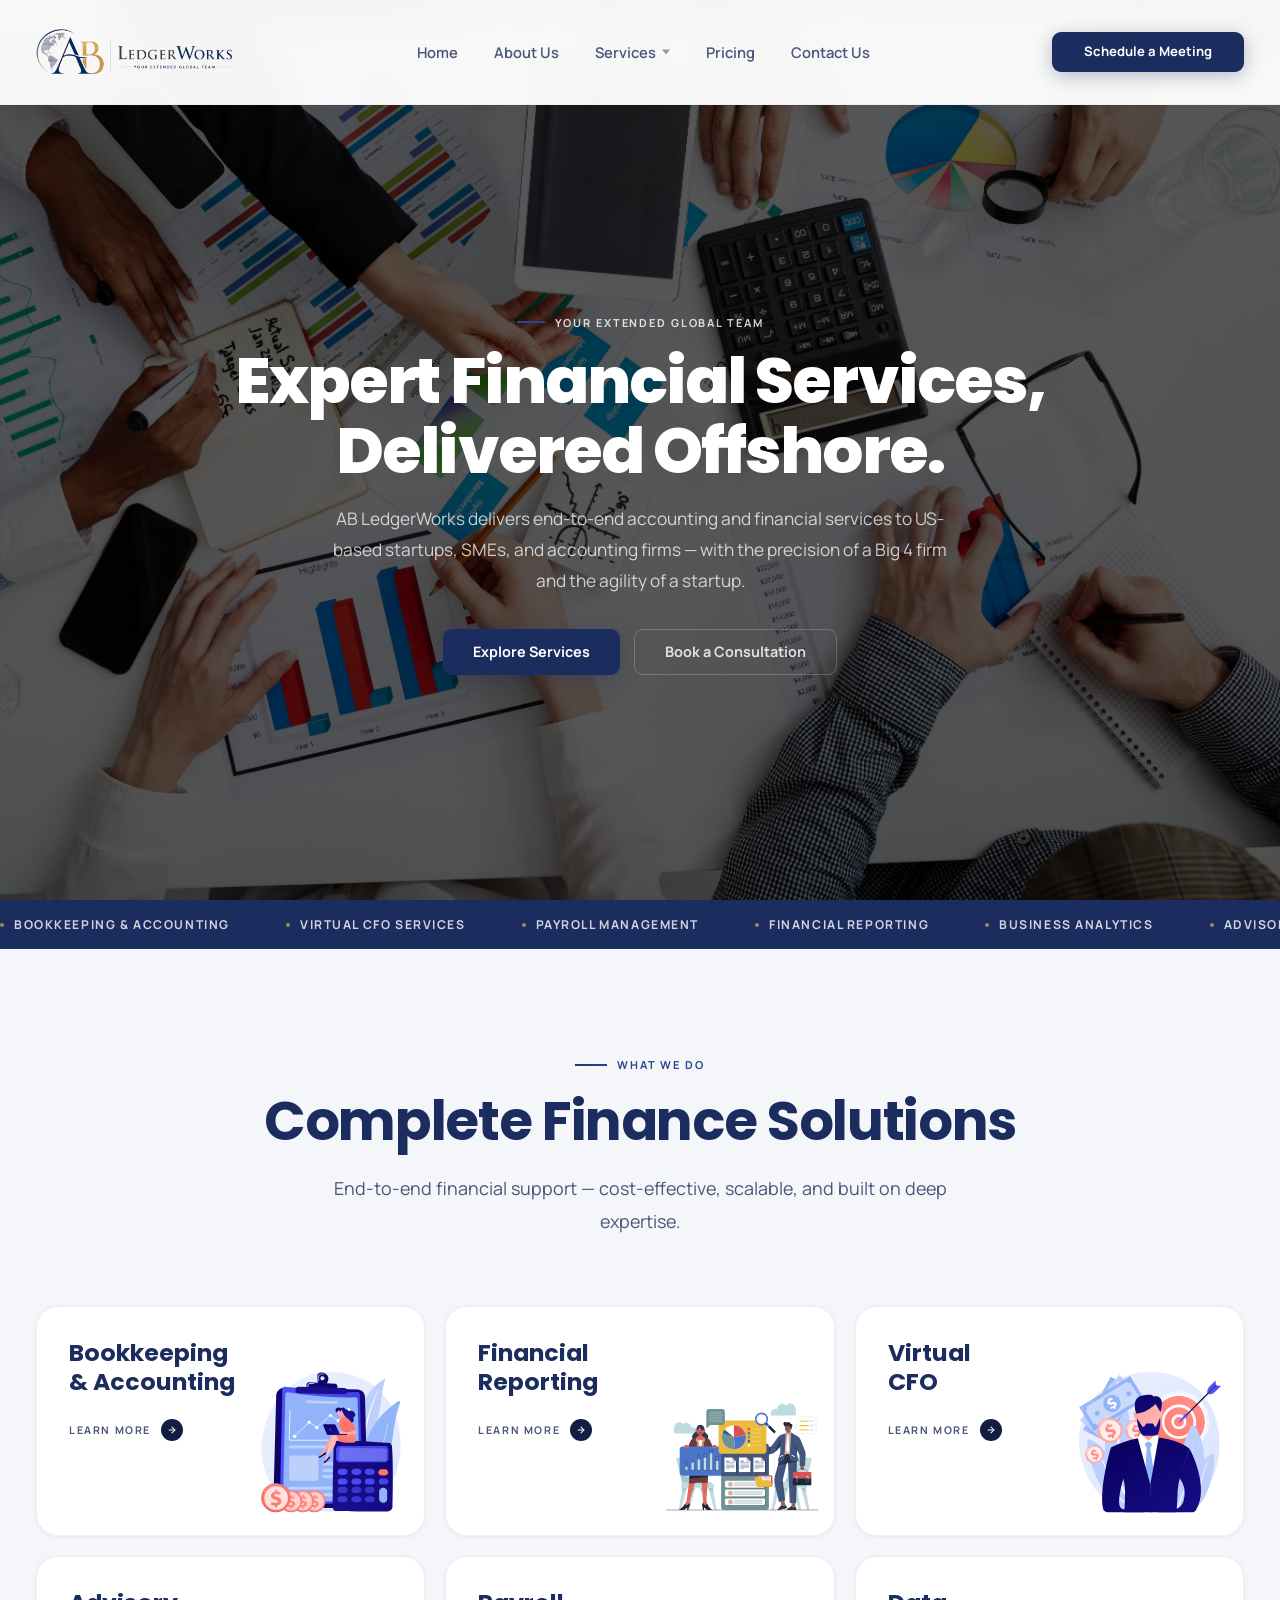
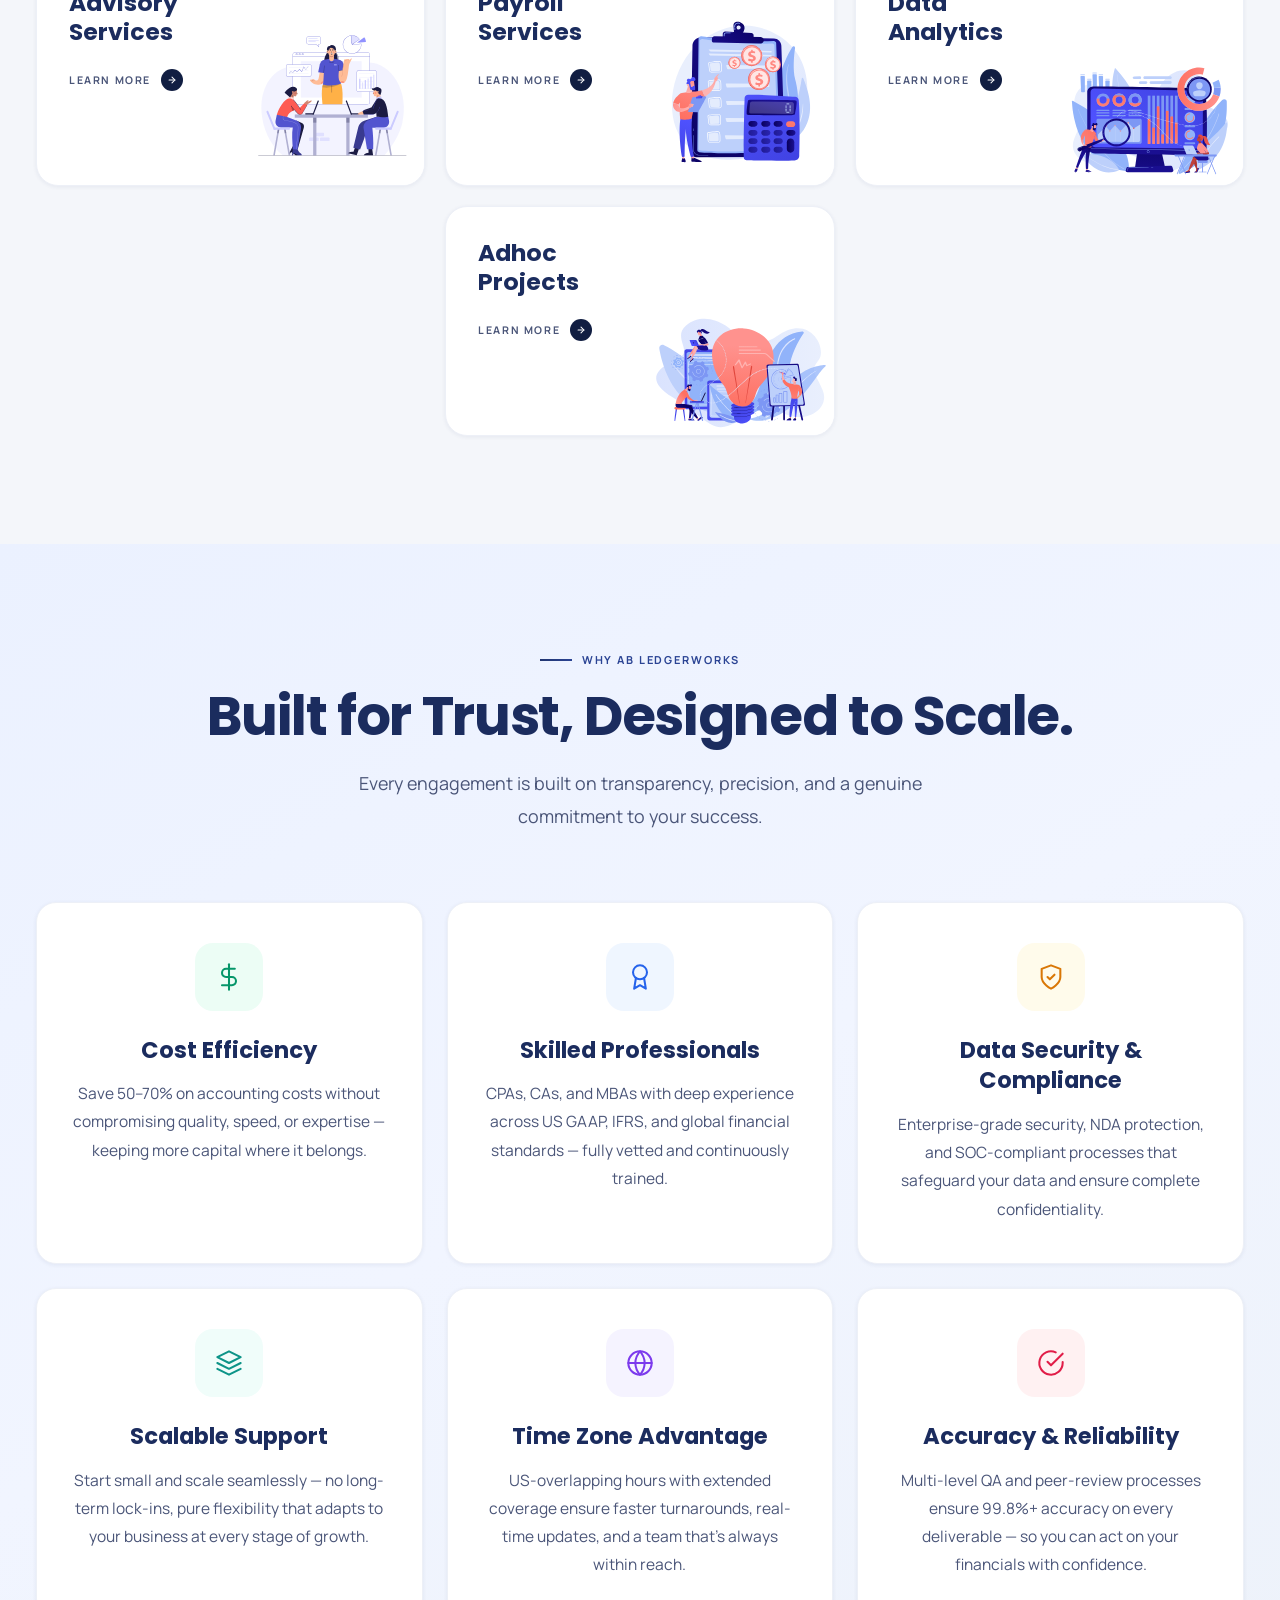
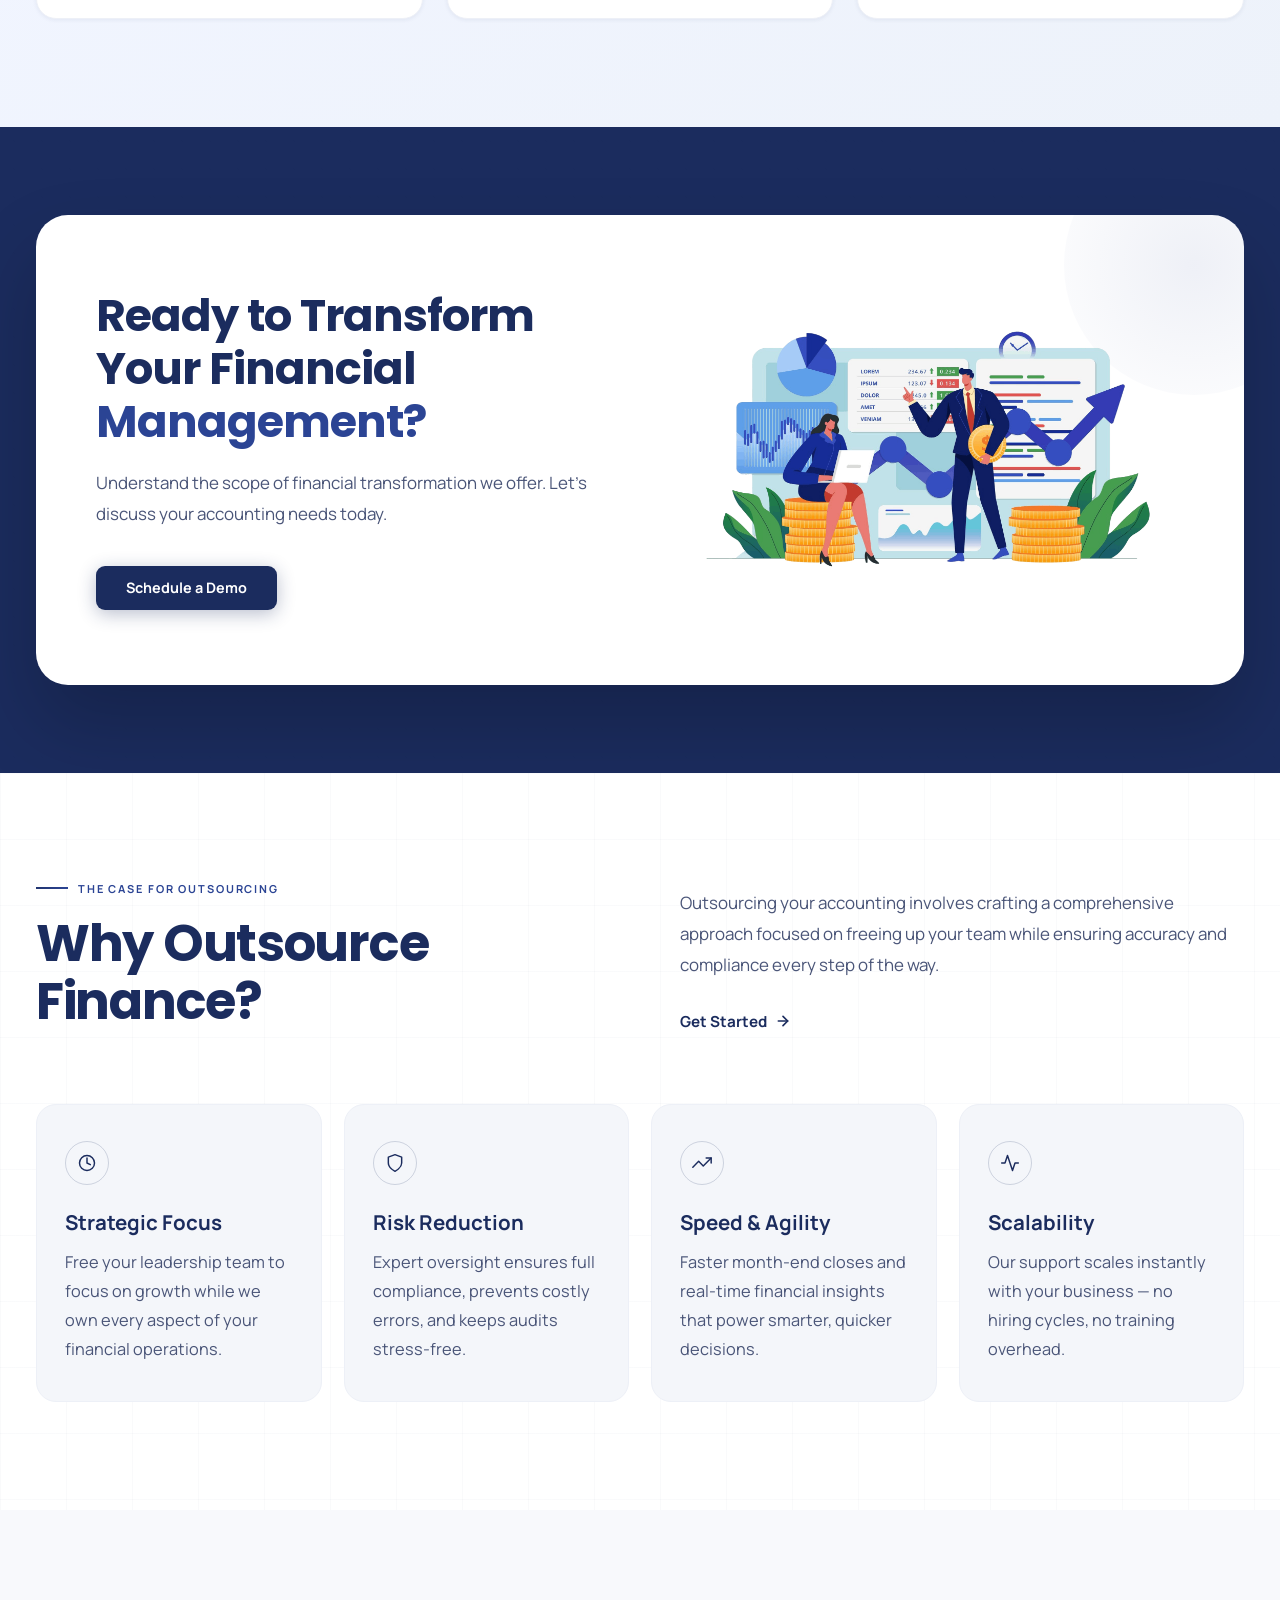
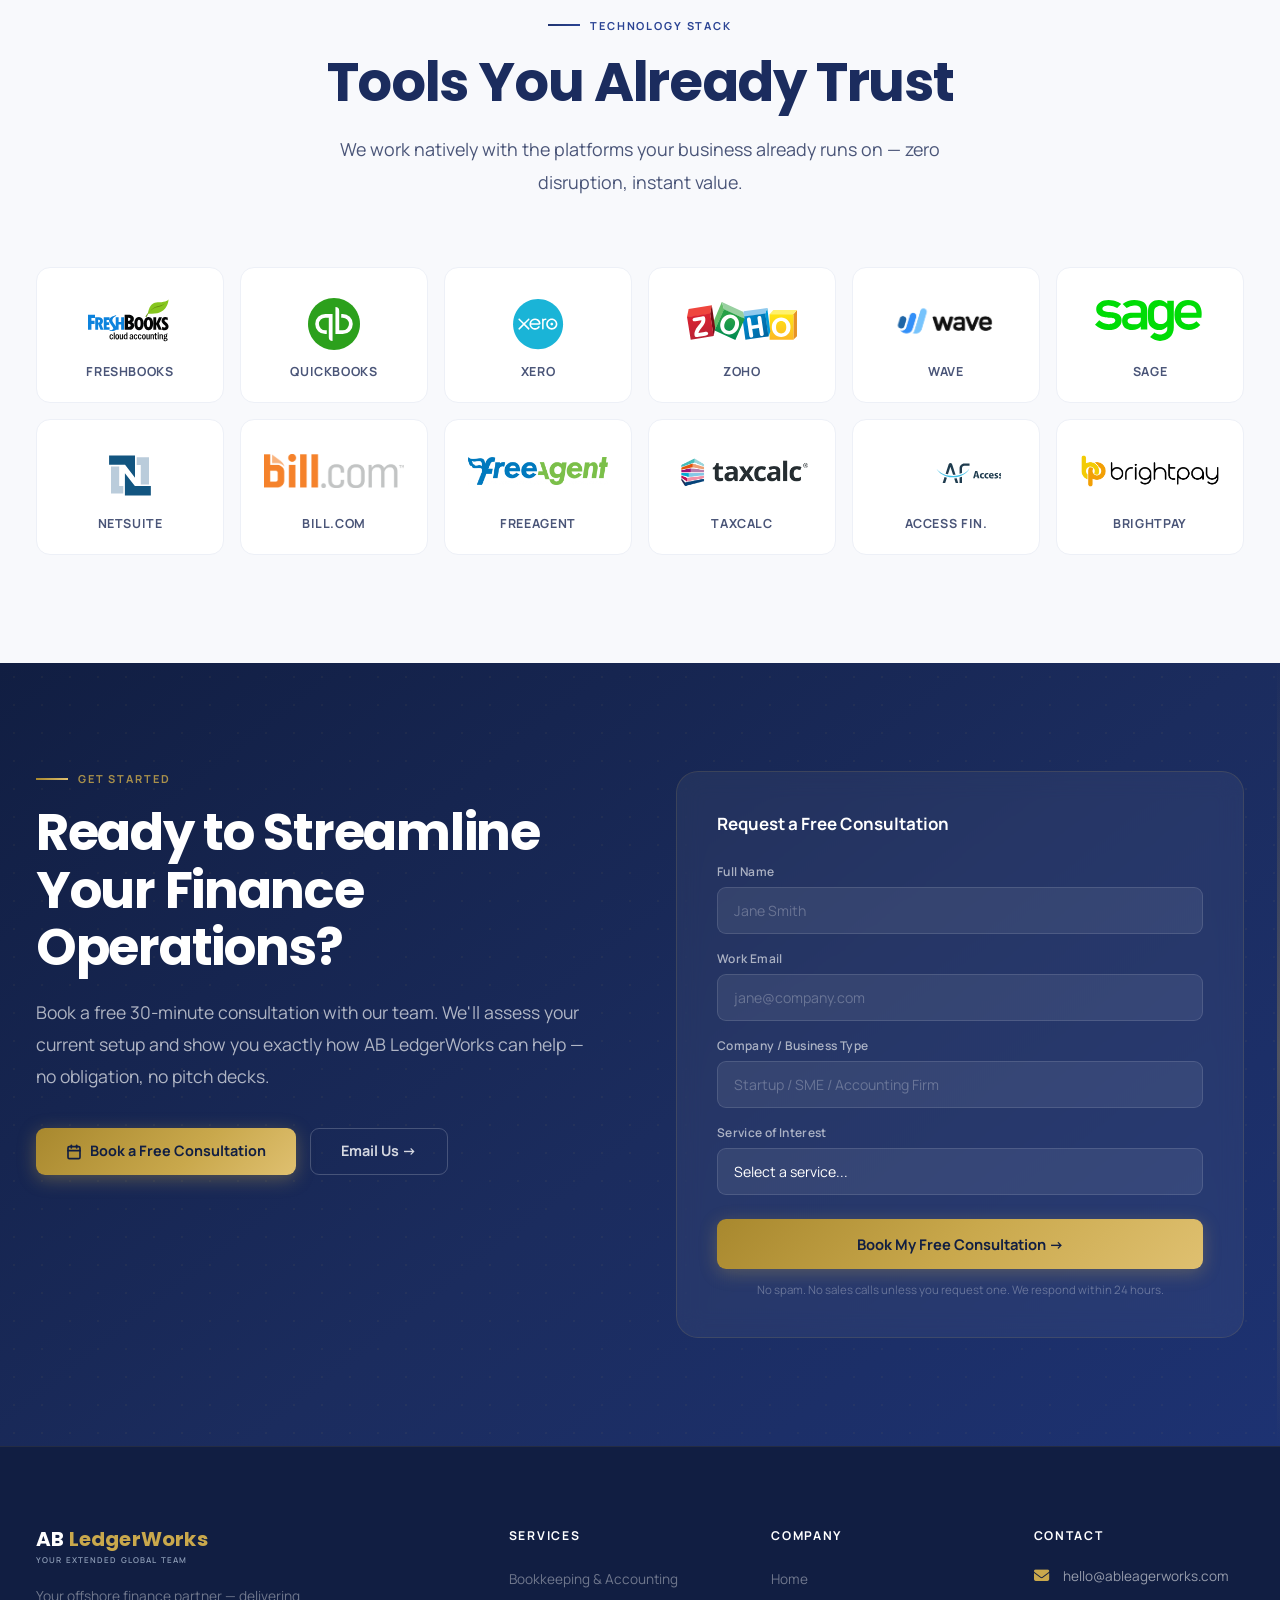
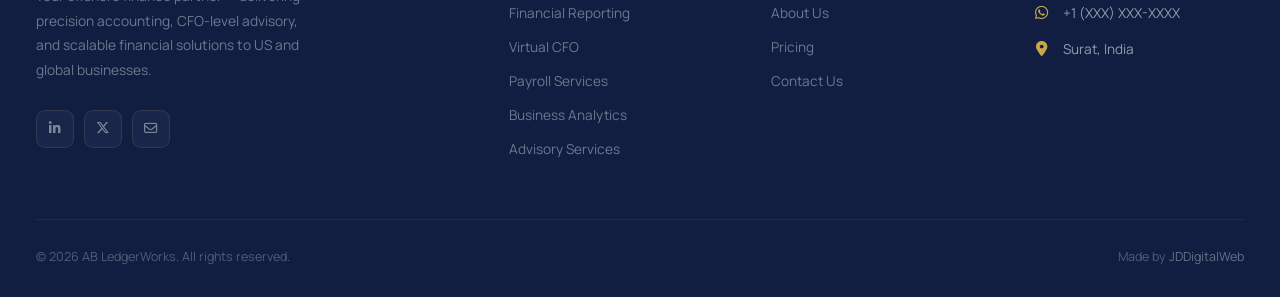
<file: index (17).html>
<!DOCTYPE html>
<html lang="en">
<head>
<meta charset="UTF-8">
<meta name="viewport" content="width=device-width, initial-scale=1.0">
<title>AB LedgerWorks — Your Extended Global Team</title>
<link href="https://fonts.googleapis.com/css2?family=Manrope:wght@400;500;600;700;800&family=Poppins:wght@500;600;700;800&display=swap" rel="stylesheet">
<link rel="stylesheet" href="https://cdnjs.cloudflare.com/ajax/libs/font-awesome/6.4.0/css/all.min.css">
<style>
  :root {
    --navy:         #1B2C5E;
    --navy-deep:    #111E42;
    --navy-mid:     #213570;
    --navy-light:   #2B4494;
    --gold:         #C9A84C;
    --gold-light:   #DFC070;
    --gold-dark:    #A8882E;
    --gold-glow:    rgba(201,168,76,0.11);
    --silver:       #8C9BB5;
    --white:        #FFFFFF;
    --off-white:    #F8F9FC;
    --grey-50:      #F4F6FA;
    --grey-100:     #EDF0F7;
    --grey-200:     #D8DDEC;
    --grey-300:     #B8C2D8;
    --grey-400:     #8C9BB5;
    --grey-600:     #4A5578;
    --grey-800:     #2A3355;
    --font-display: 'Poppins', system-ui, sans-serif;
    --font-body:    'Manrope', system-ui, sans-serif;
    --shadow-sm:    0 1px 4px rgba(27,44,94,0.07);
    --shadow-md:    0 4px 20px rgba(27,44,94,0.12);
    --shadow-lg:    0 16px 52px rgba(27,44,94,0.18);
    --shadow-gold:  0 8px 32px rgba(201,168,76,0.30);
    --radius:       14px;
    --radius-lg:    22px;
    --radius-xl:    32px;
  }

  *, *::before, *::after { box-sizing: border-box; margin: 0; padding: 0; }
  html { scroll-behavior: smooth; }
  body {
    font-family: var(--font-body);
    font-size: 17px;
    color: var(--navy);
    background: var(--white);
    overflow-x: hidden;
    -webkit-font-smoothing: antialiased;
  }

  /* ─── UTILITY ─── */
  .container { max-width: 1320px; margin: 0 auto; padding: 0 36px; }
  .section { padding: 108px 0; }

  .section-label {
    font-size: 11px; font-weight: 700; letter-spacing: 0.17em;
    text-transform: uppercase; color: var(--gold-dark); margin-bottom: 18px;
    display: flex; align-items: center; gap: 10px;
  }
  .section-label::before {
    content: ''; display: block; width: 32px; height: 2px; flex-shrink: 0;
    background: linear-gradient(90deg, var(--gold-dark), var(--gold-light));
  }

  .section-title {
    font-family: var(--font-display);
    font-size: clamp(2.4rem, 4.5vw, 3.4rem);
    color: var(--navy); line-height: 1.14; margin-bottom: 20px;
    font-weight: 700; letter-spacing: -0.025em;
  }
  .section-subtitle {
    font-size: 1.12rem; color: var(--grey-600); line-height: 1.85; max-width: 60ch;
  }

  /* ─── BUTTONS ─── */
  .btn {
    display: inline-flex; align-items: center; gap: 8px;
    padding: 15px 30px; border-radius: 9px; font-family: var(--font-body);
    font-size: 0.9rem; font-weight: 700; cursor: pointer;
    text-decoration: none; border: none; line-height: 1;
  }
  .btn-primary {
    background: linear-gradient(135deg, var(--gold-dark) 0%, var(--gold) 60%, var(--gold-light) 100%);
    color: var(--navy-deep); box-shadow: 0 4px 18px rgba(201,168,76,0.36);
    transition: transform 0.25s, box-shadow 0.25s;
  }
  .btn-primary:hover { transform: translateY(-2px); box-shadow: var(--shadow-gold); }
  .btn-outline {
    background: transparent; color: var(--navy); border: 1.5px solid var(--grey-200);
    transition: border-color 0.2s, color 0.2s, background 0.2s;
  }
  .btn-outline:hover { border-color: var(--gold); color: var(--gold-dark); background: var(--gold-glow); }
  .btn-outline-white {
    background: transparent; color: rgba(255,255,255,0.82);
    border: 1.5px solid rgba(255,255,255,0.20);
    transition: border-color 0.2s, color 0.2s, background 0.2s;
  }
  .btn-outline-white:hover { border-color: rgba(255,255,255,0.6); color: var(--white); background: rgba(255,255,255,0.08); }

  .btn-navy {
    background: var(--navy); color: var(--white);
    box-shadow: 0 4px 18px rgba(27,44,94,0.30);
    transition: background 0.25s, transform 0.25s, box-shadow 0.25s;
  }
  .btn-navy:hover { background: var(--navy-light); transform: translateY(-2px); box-shadow: 0 8px 28px rgba(27,44,94,0.38); }

  /* ─── SCROLL PROGRESS ─── */
  .scroll-progress {
    position: fixed; top: 0; left: 0; height: 3px;
    background: linear-gradient(90deg, var(--navy-deep), var(--navy-light), #5B8FD4);
    z-index: 200; width: 0%; transition: width 0.1s linear;
  }

  /* ═══════════════════════════════════════
     NAVBAR
  ═══════════════════════════════════════ */
  nav {
    position: fixed; top: 0; left: 0; right: 0; z-index: 100;
    padding: 28px 0;
    background: rgba(255,255,255,0.96);
    backdrop-filter: blur(14px); -webkit-backdrop-filter: blur(14px);
    box-shadow: 0 1px 0 rgba(27,44,94,0.08);
    border-bottom: 1px solid var(--grey-100);
    transition: padding 0.3s ease, box-shadow 0.3s ease;
  }
  nav.scrolled {
    padding: 12px 0;
    box-shadow: 0 4px 28px rgba(27,44,94,0.10);
    border-bottom-color: var(--grey-200);
  }
  nav .container { display: flex; align-items: center; justify-content: space-between; gap: 24px; }

  .nav-logo { display: flex; align-items: center; gap: 14px; text-decoration: none; flex-shrink: 0; order: 1; }
  .nav-logo-img { height: 48px; width: auto; object-fit: contain; }

  .nav-links { display: flex; align-items: center; gap: 36px; list-style: none; flex: 1; justify-content: center; order: 2; }
  .nav-item { position: relative; }
  .nav-item > a {
    display: flex; align-items: center; gap: 5px; color: var(--grey-600);
    text-decoration: none; font-size: 0.92rem; font-weight: 600;
    transition: color 0.2s; position: relative;
  }
  .nav-item > a::after {
    content: ''; position: absolute; bottom: -4px; left: 0; right: 0;
    height: 1.5px; background: var(--navy);
    transform: scaleX(0); transition: transform 0.25s ease;
  }
  .nav-item > a:hover { color: var(--navy); }
  .nav-item > a:hover::after { transform: scaleX(1); }

  .dropdown-toggle { padding-right: 14px; }
  .dropdown-toggle::before {
    content: ''; position: absolute; right: 0; top: 50%;
    transform: translateY(-50%); width: 0; height: 0;
    border-left: 4px solid transparent; border-right: 4px solid transparent;
    border-top: 5px solid var(--grey-400);
    transition: transform 0.3s, border-top-color 0.2s; pointer-events: none;
  }
  .nav-item:hover > a.dropdown-toggle::before { transform: translateY(-50%) rotate(180deg); border-top-color: var(--navy); }
  .nav-item > a.dropdown-toggle::after { display: none; }

  .dropdown-menu {
    position: absolute; top: 100%; left: -16px; min-width: 290px;
    background: var(--white); border: 1px solid var(--grey-100); border-radius: 16px;
    box-shadow: 0 16px 44px rgba(27,44,94,0.14);
    margin-top: 10px; opacity: 0; visibility: hidden;
    transform: translateY(-6px); transition: all 0.25s ease;
    padding: 8px 0; z-index: 101;
  }
  .nav-item:hover .dropdown-menu { opacity: 1; visibility: visible; transform: translateY(0); }
  .dropdown-menu a {
    display: block; padding: 11px 20px; color: var(--grey-600);
    text-decoration: none; font-size: 0.86rem; font-weight: 500;
    transition: all 0.2s; border-left: 2px solid transparent;
  }
  .dropdown-menu a:hover { background: var(--grey-50); color: var(--navy); border-left-color: var(--navy); padding-left: 24px; }
  .dropdown-menu .dropdown-title {
    padding: 12px 20px 8px; color: var(--navy); font-weight: 700;
    font-size: 0.74rem; text-transform: uppercase; letter-spacing: 0.11em;
    border-bottom: 1px solid var(--grey-100);
  }

  .nav-cta { display: flex; align-items: center; gap: 12px; flex-shrink: 0; order: 3; }

  .hamburger {
    display: none; flex-direction: column; gap: 5px; cursor: pointer;
    padding: 4px; background: none; border: none; order: 3; margin-left: auto;
  }
  .hamburger span { display: block; width: 22px; height: 2px; background: var(--navy); border-radius: 2px; transition: all 0.3s ease; }
  .hamburger.active span:nth-child(1) { transform: translateY(7px) rotate(45deg); }
  .hamburger.active span:nth-child(2) { opacity: 0; transform: scaleX(0); }
  .hamburger.active span:nth-child(3) { transform: translateY(-7px) rotate(-45deg); }

  .mobile-menu {
    display: none; position: fixed; top: 62px; left: 0; right: 0;
    background: var(--navy-deep); flex-direction: column;
    z-index: 99; max-height: calc(100vh - 62px); overflow-y: auto; padding: 20px 0;
  }
  .mobile-menu.active { display: flex; }
  .mobile-menu > a, .mobile-menu .mobile-dropdown-toggle {
    padding: 14px 24px; color: rgba(255,255,255,0.8); text-decoration: none;
    font-size: 0.9rem; font-weight: 500;
    border-bottom: 1px solid rgba(27,44,94,0.25);
    transition: all 0.2s; display: flex; align-items: center; justify-content: space-between;
    background: none; border: none; cursor: pointer; width: 100%;
  }
  .mobile-menu > a:hover, .mobile-menu .mobile-dropdown-toggle:hover { background: rgba(43,68,148,0.30); color: var(--white); }
  .mobile-dropdown-menu { display: none; flex-direction: column; background: rgba(0,0,0,0.2); }
  .mobile-dropdown-menu.active { display: flex; }
  .mobile-dropdown-menu a {
    padding: 11px 40px; color: rgba(255,255,255,0.68); text-decoration: none;
    font-size: 0.85rem; border-bottom: 1px solid rgba(27,44,94,0.15);
  }
  .mobile-dropdown-menu a:hover { background: rgba(43,68,148,0.25); color: rgba(255,255,255,0.95); }

  @media (max-width: 900px) { .nav-links, .nav-cta { display: none; } .hamburger { display: flex; } }
  @media (max-width: 768px) { nav { padding: 10px 0; } .nav-logo-img { height: 36px; } }

  /* ═══════════════════════════════════════
     HERO
  ═══════════════════════════════════════ */
  #hero {
    width: 100%;
    height: 100vh;
    min-height: 560px;
    position: relative; overflow: hidden;
    display: flex; align-items: center;
    padding: 0;
  }

  .hero-img {
    position: absolute; inset: 0;
    width: 100%; height: 100%;
    object-fit: cover; object-position: center top;
    display: block;
  }

  .hero-overlay {
    position: absolute; inset: 0;
    background: rgba(0, 0, 0, 0.65);
  }

  .hero-content {
    position: relative; z-index: 2;
    max-width: 1000px;
    margin: 0 auto;
    text-align: center;
    padding-top: 80px; /* clears fixed navbar */
  }

  .hero-label {
    display: inline-flex; align-items: center; gap: 10px;
    font-size: 11px; font-weight: 700; letter-spacing: 0.17em;
    text-transform: uppercase; color: rgba(255,255,255,0.82);
    margin-bottom: 16px;
  }
  .hero-label::before {
    content: ''; display: block; width: 28px; height: 2px;
    background: var(--navy-light); flex-shrink: 0;
  }

  .hero-headline {
    font-family: var(--font-display);
    font-size: clamp(2.6rem, 5vw, 4.4rem);
    color: var(--white); line-height: 1.1; margin-bottom: 18px;
    letter-spacing: -0.03em; font-weight: 800;
  }
  .hero-headline em { color: var(--white); font-style: normal; }

  .hero-sub {
    font-size: 1.08rem; color: rgba(255,255,255,0.75);
    line-height: 1.78; max-width: 56ch; margin: 0 auto 32px; font-weight: 400;
  }

  .hero-actions { display: flex; gap: 14px; flex-wrap: wrap; justify-content: center; }

  /* ═══════════════════════════════════════
     MARQUEE
  ═══════════════════════════════════════ */
  .marquee-section { background: var(--navy); padding: 16px 0; overflow: hidden; }
  .marquee-track { display: flex; gap: 56px; animation: marquee 30s linear infinite; white-space: nowrap; }
  .marquee-track:hover { animation-play-state: paused; }
  @keyframes marquee { from{transform:translateX(0);} to{transform:translateX(-50%);} }
  .marquee-item {
    display: flex; align-items: center; gap: 10px;
    color: rgba(255,255,255,0.80); font-size: 0.76rem; font-weight: 700;
    letter-spacing: 0.13em; text-transform: uppercase; flex-shrink: 0;
  }
  .marquee-dot { width: 4px; height: 4px; border-radius: 50%; background: var(--gold); opacity: 0.75; }

  /* ═══════════════════════════════════════
     SERVICES
  ═══════════════════════════════════════ */
  #services { background: var(--grey-50); }

  .services-intro { text-align: center; max-width: 900px; margin: 0 auto 68px; }
  .services-intro .section-label { justify-content: center; color: var(--navy-light); }
  .services-intro .section-label::before { background: linear-gradient(90deg, var(--navy-mid), var(--navy-light)); }
  .services-intro .section-subtitle { margin: 0 auto; }

  .services-grid { display: grid; grid-template-columns: repeat(3, 1fr); gap: 20px; }

  .service-card {
    background: var(--white); border-radius: 22px;
    border: 1px solid var(--grey-100); position: relative; overflow: hidden;
    min-height: 230px; padding: 32px 32px 28px; cursor: default;
    box-shadow: var(--shadow-sm);
    transition: transform 0.3s ease, box-shadow 0.3s ease, border-color 0.3s ease;
  }
  .service-card:hover { transform: translateY(-5px); box-shadow: var(--shadow-lg); border-color: rgba(27,44,94,0.10); }

  .service-card-content { position: relative; z-index: 2; max-width: 65%; }

  .service-title-wrap { margin-bottom: 20px; }
  .service-card-desc {
    font-size: 0.82rem; color: var(--grey-600); line-height: 1.65; margin-bottom: 20px;
  }
  .service-title-main {
    font-family: var(--font-display); font-size: 1.475rem; font-weight: 700;
    color: var(--navy); line-height: 1.2; display: block;
  }
  .service-title-sub {
    font-family: var(--font-display); font-size: 1.475rem; font-weight: 700;
    color: var(--navy); line-height: 1.2; display: block;
  }

  .service-learn-more {
    display: inline-flex; align-items: center; gap: 10px; text-decoration: none;
  }
  .service-learn-btn {
    width: 22px; height: 22px; border-radius: 50%; background: var(--navy-deep);
    display: flex; align-items: center; justify-content: center; flex-shrink: 0;
    transition: background 0.25s, transform 0.25s;
  }
  .service-learn-btn svg { width: 10px; height: 10px; }
  .service-card:hover .service-learn-btn { background: var(--navy-light); transform: translateX(4px); }
  .service-learn-text {
    font-size: 0.66rem; font-weight: 700; letter-spacing: 0.15em;
    text-transform: uppercase; color: var(--grey-600);
  }

  .service-card-visual {
    position: absolute; right: 0; bottom: 0;
    width: 48%; height: 88%; pointer-events: none;
  }
  .service-card-visual img {
    width: 100%; height: 100%; object-fit: contain;
    object-position: right bottom; display: block;
    transition: transform 0.35s ease;
  }
  .service-card:hover .service-card-visual img { transform: scale(1.05) translateY(-5px); }

  .services-grid .service-card:nth-child(7) { grid-column: 2; }

  /* ═══════════════════════════════════════
     WHY US
  ═══════════════════════════════════════ */
  #why-us { background: linear-gradient(150deg, #EBF1FF 0%, #F1F5FF 50%, #EDF2FA 100%); }

  .why-us-intro { text-align: center; max-width: 900px; margin: 0 auto 68px; }
  .why-us-intro .section-label { justify-content: center; color: var(--navy-light); }
  .why-us-intro .section-label::before { background: linear-gradient(90deg, var(--navy-mid), var(--navy-light)); }
  .why-us-intro .section-subtitle { margin: 0 auto; }

  .why-us-grid { display: grid; grid-template-columns: repeat(3, 1fr); gap: 24px; }

  .why-card {
    background: var(--white); border-radius: 20px;
    border: 1px solid var(--grey-100); padding: 40px 32px;
    text-align: center; cursor: default; box-shadow: var(--shadow-sm);
    transition: transform 0.3s ease, box-shadow 0.3s ease, border-color 0.3s ease;
  }
  .why-card:hover { transform: translateY(-5px); box-shadow: var(--shadow-lg); border-color: rgba(27,44,94,0.12); }

  .why-icon-wrap {
    width: 68px; height: 68px; border-radius: 18px;
    display: flex; align-items: center; justify-content: center;
    margin: 0 auto 24px;
  }
  .why-icon-wrap svg { width: 28px; height: 28px; fill: none; stroke-width: 1.75; stroke-linecap: round; stroke-linejoin: round; }

  .wi-green  { background: #ECFDF5; } .wi-green  svg { stroke: #059669; }
  .wi-blue   { background: #EFF6FF; } .wi-blue   svg { stroke: #2563EB; }
  .wi-amber  { background: #FFFBEB; } .wi-amber  svg { stroke: #D97706; }
  .wi-teal   { background: #F0FDFA; } .wi-teal   svg { stroke: #0D9488; }
  .wi-purple { background: #F5F3FF; } .wi-purple svg { stroke: #7C3AED; }
  .wi-rose   { background: #FFF1F2; } .wi-rose   svg { stroke: #E11D48; }

  .why-card-title { font-family: var(--font-display); font-weight: 700; font-size: 1.42rem; color: var(--navy); margin-bottom: 14px; line-height: 1.35; }
  .why-card-desc { font-size: 0.97rem; color: var(--grey-600); line-height: 1.82; }

  /* ═══════════════════════════════════════
     CTA INTERMEDIATE
  ═══════════════════════════════════════ */
  #cta-intermediate { background: var(--navy); padding: 88px 0; position: relative; overflow: hidden; }
  .cta-int-bg {
    position: absolute; inset: 0;
    background-image: radial-gradient(rgba(27,44,94,0.06) 1.5px, transparent 1.5px);
    background-size: 28px 28px;
  }
  .cta-int-inner {
    position: relative; z-index: 2;
    background: var(--white); border-radius: var(--radius-xl); padding: 64px 60px;
    box-shadow: 0 40px 80px rgba(0,0,0,0.20);
    display: grid; grid-template-columns: 1fr 1fr; gap: 64px; align-items: center;
    overflow: hidden;
  }
  .cta-int-inner::before {
    content: ''; position: absolute; top: -80px; right: -80px;
    width: 260px; height: 260px; border-radius: 50%;
    background: radial-gradient(circle, rgba(43,68,148,0.08), transparent);
    pointer-events: none;
  }
  .cta-int-content { position: relative; z-index: 1; }
  .cta-int-title {
    font-family: var(--font-display);
    font-size: clamp(2rem, 4vw, 2.8rem); color: var(--navy);
    font-weight: 700; margin-bottom: 18px; line-height: 1.18; letter-spacing: -0.022em;
  }
  .cta-int-title span { color: var(--navy-light); }
  .cta-int-desc { font-size: 1.06rem; color: var(--grey-600); line-height: 1.85; margin-bottom: 36px; }

  .cta-int-visual {
    display: flex; align-items: center; justify-content: center;
    min-height: 260px; position: relative; z-index: 1;
  }

  .finance-illustration { width: 100%; max-width: 580px; height: auto; display: block; object-fit: contain; }

  /* ═══════════════════════════════════════
     WHY OUTSOURCE
  ═══════════════════════════════════════ */
  #why-outsource { background: var(--white); position: relative; overflow: hidden; }
  .why-outsource-grid-bg {
    position: absolute; inset: 0; pointer-events: none;
    background-image:
      linear-gradient(rgba(27,44,94,0.024) 1px, transparent 1px),
      linear-gradient(90deg, rgba(27,44,94,0.024) 1px, transparent 1px);
    background-size: 66px 66px;
  }

  .why-outsource-header {
    display: grid; grid-template-columns: 1fr 1fr; gap: 80px;
    align-items: start; margin-bottom: 72px; position: relative; z-index: 2;
  }
  .why-outsource-title {
    font-family: var(--font-display);
    font-size: clamp(2.4rem, 4.5vw, 3.2rem); color: var(--navy);
    font-weight: 700; line-height: 1.14; letter-spacing: -0.025em;
  }
  #why-outsource .section-label { color: var(--navy-light); }
  #why-outsource .section-label::before { background: linear-gradient(90deg, var(--navy-mid), var(--navy-light)); }
  .why-outsource-right { padding-top: 6px; }
  .why-outsource-desc { font-size: 1.06rem; color: var(--grey-600); line-height: 1.85; margin-bottom: 28px; }
  .why-outsource-link {
    display: inline-flex; align-items: center; gap: 8px; color: var(--navy);
    text-decoration: none; font-weight: 700; font-size: 0.95rem;
    transition: color 0.2s, gap 0.2s;
  }
  .why-outsource-link:hover { color: var(--gold-dark); gap: 13px; }

  .why-outsource-cards { display: grid; grid-template-columns: repeat(4, 1fr); gap: 22px; position: relative; z-index: 2; }

  .outsource-card {
    border-radius: 20px; padding: 36px 28px;
    background: #F4F6FA; border: 1px solid var(--grey-100);
    transition: transform 0.3s ease, box-shadow 0.3s ease, background 0.3s ease, border-color 0.3s ease;
    cursor: default;
  }
  .outsource-card:hover { transform: translateY(-4px); box-shadow: var(--shadow-md); background: var(--navy-deep); border-color: var(--navy-deep); }

  .outsource-icon {
    width: 44px; height: 44px; border-radius: 50%;
    display: flex; align-items: center; justify-content: center; margin-bottom: 24px;
    border: 1.5px solid rgba(27,44,94,0.18); background: transparent;
    transition: border-color 0.3s ease;
  }
  .outsource-icon svg { width: 20px; height: 20px; stroke: var(--navy); stroke-width: 1.75; fill: none; stroke-linecap: round; stroke-linejoin: round; transition: stroke 0.3s ease; }
  .outsource-card:hover .outsource-icon { border-color: rgba(255,255,255,0.28); }
  .outsource-card:hover .outsource-icon svg { stroke: var(--white); }

  .outsource-card-title { font-weight: 700; font-size: 1.28rem; color: var(--navy); margin-bottom: 12px; line-height: 1.35; transition: color 0.3s ease; }
  .outsource-card:hover .outsource-card-title { color: var(--white); }
  .outsource-card-desc { font-size: 1.02rem; color: var(--grey-600); line-height: 1.78; transition: color 0.3s ease; }
  .outsource-card:hover .outsource-card-desc { color: rgba(255,255,255,0.62); }

  /* ═══════════════════════════════════════
     TOOLS
  ═══════════════════════════════════════ */
  #tools { background: var(--off-white); }

  .tools-intro { text-align: center; max-width: 900px; margin: 0 auto 68px; }
  .tools-intro .section-label { justify-content: center; color: var(--navy-light); }
  .tools-intro .section-label::before { background: linear-gradient(90deg, var(--navy-mid), var(--navy-light)); }
  .tools-intro .section-subtitle { margin: 0 auto; }

  .tools-grid { display: grid; grid-template-columns: repeat(6, 1fr); gap: 16px; }

  .tool-item {
    background: var(--white); border: 1px solid var(--grey-100); border-radius: var(--radius);
    padding: 30px 16px 22px;
    display: flex; flex-direction: column; align-items: center; justify-content: space-between; gap: 14px;
    position: relative; overflow: hidden;
    transition: transform 0.3s ease, box-shadow 0.3s ease, border-color 0.3s ease;
    cursor: default;
  }
  .tool-item::after {
    content: ''; position: absolute; bottom: 0; left: 0; right: 0; height: 3px;
    background: linear-gradient(90deg, var(--navy-deep), var(--navy-light), #5B8FD4);
    transform: scaleX(0); transform-origin: left; transition: transform 0.3s ease;
  }
  .tool-item:hover { transform: translateY(-5px); box-shadow: var(--shadow-md); border-color: transparent; }
  .tool-item:hover::after { transform: scaleX(1); }
  .tool-item img { width: 52px; height: 52px; object-fit: contain; transition: transform 0.3s ease; }
  .tool-item img.logo-wide  { width: 110px; height: 46px; }
  .tool-item img.logo-xwide { width: 140px; height: 42px; }
  .tool-item:hover img { transform: scale(1.08); }
  .tool-item-name { font-size: 0.78rem; font-weight: 700; color: var(--grey-600); text-align: center; letter-spacing: 0.05em; text-transform: uppercase; line-height: 1.3; }

  /* ═══════════════════════════════════════
     CTA FINAL
  ═══════════════════════════════════════ */
  #cta {
    background: linear-gradient(142deg, var(--navy-deep) 0%, var(--navy) 55%, #1d3272 100%);
    position: relative; overflow: hidden;
  }
  .cta-bg {
    position: absolute; inset: 0;
    background-image: radial-gradient(rgba(201,168,76,0.055) 1.5px, transparent 1.5px);
    background-size: 28px 28px;
  }
  .cta-stripe {
    position: absolute; top: 0; right: 0; bottom: 0; width: 3px;
    background: linear-gradient(to bottom, transparent, var(--gold), transparent);
    opacity: 0.30;
  }
  .cta-inner { position: relative; z-index: 2; display: grid; grid-template-columns: 1fr 1fr; gap: 72px; align-items: start; }

  .cta-left .section-label { color: rgba(201,168,76,0.82); }
  .cta-left .section-label::before { background: linear-gradient(90deg, var(--gold-dark), var(--gold-light)); }
  .cta-left h2 {
    font-family: var(--font-display);
    font-size: clamp(2.2rem, 4vw, 3.2rem); color: var(--white);
    line-height: 1.12; margin-bottom: 20px; font-weight: 700; letter-spacing: -0.025em;
  }
  .cta-left p { color: rgba(255,255,255,0.66); font-size: 1.1rem; line-height: 1.82; margin-bottom: 36px; }
  .cta-actions { display: flex; gap: 14px; flex-wrap: wrap; }

  .cta-social-proof { margin-top: 36px; display: flex; align-items: center; gap: 20px; flex-wrap: wrap; }
  .cta-avatars { display: flex; }
  .cta-avatar {
    width: 30px; height: 30px; border-radius: 50%;
    border: 2px solid rgba(201,168,76,0.32);
    display: flex; align-items: center; justify-content: center;
    font-size: 0.62rem; font-weight: 700; margin-left: -10px;
  }
  .cta-avatar:first-child { margin-left: 0; }
  .cta-avatar.av1 { background: linear-gradient(135deg, var(--navy-mid), var(--navy-light)); color: white; }
  .cta-avatar.av2 { background: linear-gradient(135deg, var(--gold-dark), var(--gold)); color: var(--navy-deep); }
  .cta-avatar.av3 { background: linear-gradient(135deg, var(--navy-light), var(--navy-mid)); color: white; }
  .cta-proof-text { color: rgba(255,255,255,0.70); font-size: 0.82rem; font-weight: 500; }
  .cta-rating { color: rgba(255,255,255,0.36); font-size: 0.76rem; }
  .cta-rating strong { color: var(--gold-light); letter-spacing: 0.02em; }

  .cta-form-card {
    background: rgba(255,255,255,0.05); border: 1px solid rgba(201,168,76,0.15);
    border-radius: 22px; padding: 40px; backdrop-filter: blur(12px);
  }
  .cta-form-title { color: var(--white); font-weight: 700; font-size: 1.06rem; margin-bottom: 28px; }
  .form-group { margin-bottom: 16px; }
  .form-group label { display: block; color: rgba(255,255,255,0.62); font-size: 0.75rem; font-weight: 600; margin-bottom: 7px; letter-spacing: 0.03em; }
  .form-group input, .form-group select {
    width: 100%; padding: 13px 16px;
    background: rgba(255,255,255,0.07); border: 1px solid rgba(255,255,255,0.12);
    border-radius: 9px; color: var(--white); font-family: var(--font-body);
    font-size: 0.88rem; outline: none; transition: border-color 0.2s ease;
  }
  .form-group input::placeholder { color: rgba(255,255,255,0.26); }
  .form-group input:focus, .form-group select:focus { border-color: rgba(201,168,76,0.42); }
  .form-group select { appearance: none; cursor: pointer; }
  .form-group select option { background: var(--navy-deep); color: var(--white); }
  .cta-form-submit {
    width: 100%; padding: 15px;
    background: linear-gradient(135deg, var(--gold-dark) 0%, var(--gold) 50%, var(--gold-light) 100%);
    color: var(--navy-deep); border: none; border-radius: 9px;
    font-family: var(--font-body); font-weight: 700; font-size: 0.92rem;
    cursor: pointer; margin-top: 8px;
    box-shadow: 0 4px 18px rgba(201,168,76,0.30);
    transition: opacity 0.25s, transform 0.25s, box-shadow 0.25s;
  }
  .cta-form-submit:hover { opacity: 0.92; transform: translateY(-2px); box-shadow: var(--shadow-gold); }
  .cta-form-note { color: rgba(255,255,255,0.30); font-size: 0.72rem; margin-top: 13px; text-align: center; }

  /* ═══════════════════════════════════════
     FOOTER
  ═══════════════════════════════════════ */
  footer { background: var(--navy-deep); padding: 80px 0 32px; border-top: 1px solid rgba(201,168,76,0.10); }
  .footer-top { display: grid; grid-template-columns: 2fr 1fr 1fr 1fr; gap: 52px; margin-bottom: 60px; }

  .footer-logo-text { display: flex; flex-direction: column; gap: 5px; margin-bottom: 20px; }
  .footer-logo-name { font-family: var(--font-display); font-size: 1.25rem; font-weight: 700; color: var(--white); letter-spacing: 0.01em; line-height: 1.2; }
  .footer-logo-name span { color: var(--gold); }
  .footer-logo-tagline { font-size: 0.5rem; color: var(--grey-400); letter-spacing: 0.14em; text-transform: uppercase; font-weight: 600; line-height: 1; }
  .footer-brand-desc { color: rgba(255,255,255,0.40); font-size: 0.86rem; line-height: 1.78; max-width: 280px; margin-bottom: 28px; }
  .footer-social { display: flex; gap: 10px; }
  .footer-social a {
    width: 38px; height: 38px; border-radius: 9px;
    background: rgba(255,255,255,0.04); border: 1px solid rgba(201,168,76,0.14);
    display: flex; align-items: center; justify-content: center;
    color: rgba(255,255,255,0.44); text-decoration: none; font-size: 0.85rem;
    transition: background 0.25s, border-color 0.25s, color 0.25s;
  }
  .footer-social a:hover { background: var(--gold); border-color: var(--gold); color: var(--navy-deep); }
  .footer-col-title { color: var(--white); font-weight: 700; font-size: 0.76rem; text-transform: uppercase; letter-spacing: 0.14em; margin-bottom: 22px; }
  .footer-links { list-style: none; display: flex; flex-direction: column; gap: 11px; }
  .footer-links a { color: rgba(255,255,255,0.40); font-size: 0.85rem; text-decoration: none; transition: color 0.2s; }
  .footer-links a:hover { color: var(--gold-light); }
  .footer-contact-item { display: flex; align-items: flex-start; gap: 13px; margin-bottom: 16px; }
  .contact-icon { color: var(--gold); flex-shrink: 0; font-size: 0.95rem; width: 1rem; display: flex; align-items: center; justify-content: center; margin-top: 2px; }
  .footer-contact-item span, .footer-contact-item a { color: rgba(255,255,255,0.56); font-size: 0.85rem; line-height: 1.5; text-decoration: none; transition: color 0.2s; }
  .footer-contact-item a:hover { color: var(--gold-light); }
  .footer-bottom {
    border-top: 1px solid rgba(255,255,255,0.06); padding-top: 28px;
    display: flex; justify-content: space-between; align-items: center; flex-wrap: wrap; gap: 16px;
  }
  .footer-copy { color: rgba(255,255,255,0.28); font-size: 0.78rem; }
  .footer-credit { color: rgba(255,255,255,0.28); font-size: 0.78rem; }
  .footer-credit a { color: rgba(255,255,255,0.36); text-decoration: none; transition: color 0.2s; }
  .footer-credit a:hover { color: var(--gold-light); }

  /* ═══════════════════════════════════════
     RESPONSIVE
  ═══════════════════════════════════════ */
  @media (max-width: 1100px) {
    .tools-grid { grid-template-columns: repeat(4, 1fr); }
    .footer-top { grid-template-columns: 1fr 1fr; gap: 40px; }
  }
  @media (max-width: 1024px) {
    .services-grid { grid-template-columns: repeat(2, 1fr); }
    .services-grid .service-card:nth-child(7) { grid-column: auto; }
    .why-outsource-cards { grid-template-columns: repeat(2, 1fr); }
    .cta-int-inner { grid-template-columns: 1fr; gap: 40px; }
    .cta-int-visual { min-height: 180px; }
  }
  @media (max-width: 900px) {
    .section { padding: 84px 0; }
    .why-us-grid { grid-template-columns: repeat(2, 1fr); }
    .why-outsource-header { grid-template-columns: 1fr; gap: 32px; }
    .cta-inner { grid-template-columns: 1fr; gap: 52px; }
  }
  @media (max-width: 768px) {
    .section { padding: 72px 0; }
    .services-grid { grid-template-columns: 1fr; }
    .why-us-grid { grid-template-columns: 1fr; }
    .why-outsource-cards { grid-template-columns: 1fr; }
    .tools-grid { grid-template-columns: repeat(3, 1fr); }
    .footer-top { grid-template-columns: 1fr; gap: 36px; }
    .footer-brand-desc { max-width: 100%; }
    .footer-bottom { flex-direction: column; align-items: flex-start; }
    .hero-stats { gap: 24px; }
  }
  @media (max-width: 540px) {
    .tools-grid { grid-template-columns: repeat(2, 1fr); }
    .hero-headline { font-size: clamp(2rem, 7vw, 2.6rem); }
    .hero-actions { flex-direction: column; }
    .cta-actions { flex-direction: column; }
    .cta-int-inner { padding: 40px 28px; }
  }
</style>
</head>
<body>

<div class="scroll-progress" id="scrollProgress"></div>

<!-- ═══════════════ NAVBAR ═══════════════ -->
<nav id="navbar">
  <div class="container">
    <a href="index.html" class="nav-logo">
      <img src="logo.png" alt="AB LedgerWorks" class="nav-logo-img">
    </a>

    <ul class="nav-links">
      <li class="nav-item"><a href="index.html">Home</a></li>
      <li class="nav-item"><a href="about.html">About Us</a></li>
      <li class="nav-item">
        <a href="services.html" class="dropdown-toggle">Services</a>
        <div class="dropdown-menu">
          <div class="dropdown-title">Core Services</div>
          <a href="services.html#svc-bookkeeping">Bookkeeping &amp; Accounting</a>
          <a href="services.html#svc-reporting">Financial Reporting &amp; Compliance</a>
          <a href="services.html#svc-cfo">Virtual CFO Services</a>
          <a href="services.html#svc-advisory">Advisory Services</a>
          <a href="services.html#svc-payroll">Payroll Services</a>
          <a href="services.html#svc-analytics">Data &amp; Business Analytics</a>
          <a href="services.html#svc-adhoc">Adhoc Projects &amp; Custom Engagements</a>
        </div>
      </li>
      <li class="nav-item"><a href="pricing.html">Pricing</a></li>
      <li class="nav-item"><a href="contact.html">Contact Us</a></li>
    </ul>

    <div class="nav-cta">
      <a href="#cta" class="btn btn-navy" style="padding:13px 32px;font-size:0.82rem;">Schedule a Meeting</a>
    </div>

    <button class="hamburger" id="hamburger" onclick="toggleMenu()">
      <span></span><span></span><span></span>
    </button>
  </div>
</nav>

<!-- Mobile Menu -->
<div class="mobile-menu" id="mobileMenu">
  <a href="index.html" onclick="toggleMenu()">Home</a>
  <a href="about.html" onclick="toggleMenu()">About Us</a>
  <button class="mobile-dropdown-toggle" onclick="toggleServicesDropdown(event)">
    Services
    <span class="mobile-arrow" style="display:inline-block;width:0;height:0;border-left:5px solid transparent;border-right:5px solid transparent;border-top:6px solid rgba(255,255,255,0.6);transition:transform 0.3s;"></span>
  </button>
  <div class="mobile-dropdown-menu" id="servicesDropdown">
    <a href="services.html#svc-bookkeeping" onclick="toggleMenu()">Bookkeeping &amp; Accounting</a>
    <a href="services.html#svc-reporting" onclick="toggleMenu()">Financial Reporting &amp; Compliance</a>
    <a href="services.html#svc-cfo" onclick="toggleMenu()">Virtual CFO Services</a>
    <a href="services.html#svc-advisory" onclick="toggleMenu()">Advisory Services</a>
    <a href="services.html#svc-payroll" onclick="toggleMenu()">Payroll Services</a>
    <a href="services.html#svc-analytics" onclick="toggleMenu()">Data &amp; Business Analytics</a>
    <a href="services.html#svc-adhoc" onclick="toggleMenu()">Adhoc Projects &amp; Custom Engagements</a>
  </div>
  <a href="pricing.html" onclick="toggleMenu()">Pricing</a>
  <a href="contact.html" onclick="toggleMenu()">Contact Us</a>
  <a href="#cta" onclick="toggleMenu()" style="background:rgba(43,68,148,0.35);color:rgba(255,255,255,0.92);">Schedule a Meeting →</a>
</div>

<!-- ═══════════════ HERO ═══════════════ -->
<section id="hero">
  <img src="hero.jpg" alt="" class="hero-img" aria-hidden="true">
  <div class="hero-overlay"></div>
  <div class="container">
    <div class="hero-content">
      <div class="hero-label">Your Extended Global Team</div>
      <h1 class="hero-headline">Expert Financial Services,<br><em>Delivered Offshore.</em></h1>
      <p class="hero-sub">AB LedgerWorks delivers end-to-end accounting and financial services to US-based startups, SMEs, and accounting firms — with the precision of a Big 4 firm and the agility of a startup.</p>
      <div class="hero-actions">
        <a href="#services" class="btn btn-navy">Explore Services</a>
        <a href="#cta" class="btn btn-outline-white">Book a Consultation</a>
      </div>
    </div>
  </div>
</section>

<!-- ═══════════════ MARQUEE ═══════════════ -->
<div class="marquee-section">
  <div class="marquee-track">
    <div class="marquee-item"><div class="marquee-dot"></div>Bookkeeping &amp; Accounting</div>
    <div class="marquee-item"><div class="marquee-dot"></div>Virtual CFO Services</div>
    <div class="marquee-item"><div class="marquee-dot"></div>Payroll Management</div>
    <div class="marquee-item"><div class="marquee-dot"></div>Financial Reporting</div>
    <div class="marquee-item"><div class="marquee-dot"></div>Business Analytics</div>
    <div class="marquee-item"><div class="marquee-dot"></div>Advisory Services</div>
    <div class="marquee-item"><div class="marquee-dot"></div>Compliance Support</div>
    <div class="marquee-item"><div class="marquee-dot"></div>Bookkeeping &amp; Accounting</div>
    <div class="marquee-item"><div class="marquee-dot"></div>Virtual CFO Services</div>
    <div class="marquee-item"><div class="marquee-dot"></div>Payroll Management</div>
    <div class="marquee-item"><div class="marquee-dot"></div>Financial Reporting</div>
    <div class="marquee-item"><div class="marquee-dot"></div>Business Analytics</div>
    <div class="marquee-item"><div class="marquee-dot"></div>Advisory Services</div>
    <div class="marquee-item"><div class="marquee-dot"></div>Compliance Support</div>
  </div>
</div>

<!-- ═══════════════ SERVICES ═══════════════ -->
<section id="services" class="section">
  <div class="container">
    <div class="services-intro">
      <div class="section-label">What We Do</div>
      <h2 class="section-title">Complete Finance Solutions</h2>
      <p class="section-subtitle">End-to-end financial support — cost-effective, scalable, and built on deep expertise.</p>
    </div>

    <div class="services-grid">

      <div class="service-card">
        <div class="service-card-content">
          <div class="service-title-wrap">
            <span class="service-title-main">Bookkeeping</span>
            <span class="service-title-sub">&amp; Accounting</span>
          </div>          <a href="services.html#svc-bookkeeping" class="service-learn-more">
            <span class="service-learn-text">Learn More</span>
            <span class="service-learn-btn">
              <svg viewBox="0 0 24 24" fill="none" stroke="white" stroke-width="2.5" stroke-linecap="round" stroke-linejoin="round"><line x1="5" y1="12" x2="19" y2="12"/><polyline points="12 5 19 12 12 19"/></svg>
            </span>
          </a>
        </div>
        <div class="service-card-visual">
          <img src="assests/home/bookkeeping.svg" alt="Bookkeeping &amp; Accounting">
        </div>
      </div>

      <div class="service-card">
        <div class="service-card-content">
          <div class="service-title-wrap">
            <span class="service-title-main">Financial</span>
            <span class="service-title-sub">Reporting</span>
          </div>          <a href="services.html#svc-reporting" class="service-learn-more">
            <span class="service-learn-text">Learn More</span>
            <span class="service-learn-btn">
              <svg viewBox="0 0 24 24" fill="none" stroke="white" stroke-width="2.5" stroke-linecap="round" stroke-linejoin="round"><line x1="5" y1="12" x2="19" y2="12"/><polyline points="12 5 19 12 12 19"/></svg>
            </span>
          </a>
        </div>
        <div class="service-card-visual">
          <img src="assests/home/Financial%20Reporting%20%26%20Compliance.svg" alt="Financial Reporting &amp; Compliance">
        </div>
      </div>

      <div class="service-card">
        <div class="service-card-content">
          <div class="service-title-wrap">
            <span class="service-title-main">Virtual</span>
            <span class="service-title-sub">CFO</span>
          </div>          <a href="services.html#svc-cfo" class="service-learn-more">
            <span class="service-learn-text">Learn More</span>
            <span class="service-learn-btn">
              <svg viewBox="0 0 24 24" fill="none" stroke="white" stroke-width="2.5" stroke-linecap="round" stroke-linejoin="round"><line x1="5" y1="12" x2="19" y2="12"/><polyline points="12 5 19 12 12 19"/></svg>
            </span>
          </a>
        </div>
        <div class="service-card-visual">
          <img src="assests/home/Virtual%20CFO.svg" alt="Virtual CFO Services">
        </div>
      </div>

      <div class="service-card">
        <div class="service-card-content">
          <div class="service-title-wrap">
            <span class="service-title-main">Advisory</span>
            <span class="service-title-sub">Services</span>
          </div>          <a href="services.html#svc-advisory" class="service-learn-more">
            <span class="service-learn-text">Learn More</span>
            <span class="service-learn-btn">
              <svg viewBox="0 0 24 24" fill="none" stroke="white" stroke-width="2.5" stroke-linecap="round" stroke-linejoin="round"><line x1="5" y1="12" x2="19" y2="12"/><polyline points="12 5 19 12 12 19"/></svg>
            </span>
          </a>
        </div>
        <div class="service-card-visual">
          <img src="assests/home/advisory.svg" alt="Advisory Services">
        </div>
      </div>

      <div class="service-card">
        <div class="service-card-content">
          <div class="service-title-wrap">
            <span class="service-title-main">Payroll</span>
            <span class="service-title-sub">Services</span>
          </div>          <a href="services.html#svc-payroll" class="service-learn-more">
            <span class="service-learn-text">Learn More</span>
            <span class="service-learn-btn">
              <svg viewBox="0 0 24 24" fill="none" stroke="white" stroke-width="2.5" stroke-linecap="round" stroke-linejoin="round"><line x1="5" y1="12" x2="19" y2="12"/><polyline points="12 5 19 12 12 19"/></svg>
            </span>
          </a>
        </div>
        <div class="service-card-visual">
          <img src="assests/home/payroll.svg" alt="Payroll Services">
        </div>
      </div>

      <div class="service-card">
        <div class="service-card-content">
          <div class="service-title-wrap">
            <span class="service-title-main">Data</span>
            <span class="service-title-sub">Analytics</span>
          </div>          <a href="services.html#svc-analytics" class="service-learn-more">
            <span class="service-learn-text">Learn More</span>
            <span class="service-learn-btn">
              <svg viewBox="0 0 24 24" fill="none" stroke="white" stroke-width="2.5" stroke-linecap="round" stroke-linejoin="round"><line x1="5" y1="12" x2="19" y2="12"/><polyline points="12 5 19 12 12 19"/></svg>
            </span>
          </a>
        </div>
        <div class="service-card-visual">
          <img src="assests/home/Data%20%26%20Business%20Analytics.svg" alt="Data &amp; Business Analytics">
        </div>
      </div>

      <div class="service-card">
        <div class="service-card-content">
          <div class="service-title-wrap">
            <span class="service-title-main">Adhoc</span>
            <span class="service-title-sub">Projects</span>
          </div>          <a href="services.html#svc-adhoc" class="service-learn-more">
            <span class="service-learn-text">Learn More</span>
            <span class="service-learn-btn">
              <svg viewBox="0 0 24 24" fill="none" stroke="white" stroke-width="2.5" stroke-linecap="round" stroke-linejoin="round"><line x1="5" y1="12" x2="19" y2="12"/><polyline points="12 5 19 12 12 19"/></svg>
            </span>
          </a>
        </div>
        <div class="service-card-visual">
          <img src="assests/home/Adhoc%20Projects.svg" alt="Adhoc Projects">
        </div>
      </div>

    </div>
  </div>
</section>

<!-- ═══════════════ WHY US ═══════════════ -->
<section id="why-us" class="section">
  <div class="container">
    <div class="why-us-intro">
      <div class="section-label">Why AB LedgerWorks</div>
      <h2 class="section-title">Built for Trust, Designed to Scale.</h2>
      <p class="section-subtitle">Every engagement is built on transparency, precision, and a genuine commitment to your success.</p>
    </div>

    <div class="why-us-grid">

      <!-- Cost Efficiency -->
      <div class="why-card">
        <div class="why-icon-wrap wi-green">
          <svg viewBox="0 0 24 24"><line x1="12" y1="1" x2="12" y2="23"/><path d="M17 5H9.5a3.5 3.5 0 0 0 0 7h5a3.5 3.5 0 0 1 0 7H6"/></svg>
        </div>
        <h3 class="why-card-title">Cost Efficiency</h3>
        <p class="why-card-desc">Save 50–70% on accounting costs without compromising quality, speed, or expertise — keeping more capital where it belongs.</p>
      </div>

      <!-- Skilled Professionals -->
      <div class="why-card">
        <div class="why-icon-wrap wi-blue">
          <svg viewBox="0 0 24 24"><circle cx="12" cy="8" r="6"/><path d="M15.477 12.89 17 22l-5-3-5 3 1.523-9.11"/></svg>
        </div>
        <h3 class="why-card-title">Skilled Professionals</h3>
        <p class="why-card-desc">CPAs, CAs, and MBAs with deep experience across US GAAP, IFRS, and global financial standards — fully vetted and continuously trained.</p>
      </div>

      <!-- Data Security -->
      <div class="why-card">
        <div class="why-icon-wrap wi-amber">
          <svg viewBox="0 0 24 24"><path d="M12 22s8-4 8-10V5l-8-3-8 3v7c0 6 8 10 8 10z"/><polyline points="9 12 11 14 15 10"/></svg>
        </div>
        <h3 class="why-card-title">Data Security &amp; Compliance</h3>
        <p class="why-card-desc">Enterprise-grade security, NDA protection, and SOC-compliant processes that safeguard your data and ensure complete confidentiality.</p>
      </div>

      <!-- Scalable Support -->
      <div class="why-card">
        <div class="why-icon-wrap wi-teal">
          <svg viewBox="0 0 24 24"><polygon points="12 2 2 7 12 12 22 7 12 2"/><polyline points="2 17 12 22 22 17"/><polyline points="2 12 12 17 22 12"/></svg>
        </div>
        <h3 class="why-card-title">Scalable Support</h3>
        <p class="why-card-desc">Start small and scale seamlessly — no long-term lock-ins, pure flexibility that adapts to your business at every stage of growth.</p>
      </div>

      <!-- Time Zone Advantage -->
      <div class="why-card">
        <div class="why-icon-wrap wi-purple">
          <svg viewBox="0 0 24 24"><circle cx="12" cy="12" r="10"/><line x1="2" y1="12" x2="22" y2="12"/><path d="M12 2a15.3 15.3 0 0 1 4 10 15.3 15.3 0 0 1-4 10 15.3 15.3 0 0 1-4-10 15.3 15.3 0 0 1 4-10z"/></svg>
        </div>
        <h3 class="why-card-title">Time Zone Advantage</h3>
        <p class="why-card-desc">US-overlapping hours with extended coverage ensure faster turnarounds, real-time updates, and a team that's always within reach.</p>
      </div>

      <!-- Accuracy & Reliability -->
      <div class="why-card">
        <div class="why-icon-wrap wi-rose">
          <svg viewBox="0 0 24 24"><path d="M22 11.08V12a10 10 0 1 1-5.93-9.14"/><polyline points="22 4 12 14.01 9 11.01"/></svg>
        </div>
        <h3 class="why-card-title">Accuracy &amp; Reliability</h3>
        <p class="why-card-desc">Multi-level QA and peer-review processes ensure 99.8%+ accuracy on every deliverable — so you can act on your financials with confidence.</p>
      </div>

    </div>
  </div>
</section>


<!-- ═══════════════ CTA INTERMEDIATE ═══════════════ -->
<section id="cta-intermediate">
  <div class="cta-int-bg"></div>
  <div class="container">
    <div class="cta-int-inner">
      <div class="cta-int-content">
        <h2 class="cta-int-title">Ready to Transform Your Financial <span>Management?</span></h2>
        <p class="cta-int-desc">Understand the scope of financial transformation we offer. Let's discuss your accounting needs today.</p>
        <a href="#cta" class="btn btn-navy">Schedule a Demo</a>
      </div>
      <div class="cta-int-visual">
        <img src="assests/home/home_cta.png" alt="" class="finance-illustration" aria-hidden="true">
      </div>
    </div>
  </div>
</section>

<!-- ═══════════════ WHY OUTSOURCING ═══════════════ -->
<section id="why-outsource" class="section">
  <div class="why-outsource-grid-bg"></div>
  <div class="container">

    <div class="why-outsource-header">
      <div>
        <div class="section-label">The Case for Outsourcing</div>
        <h2 class="why-outsource-title">Why Outsource Finance?</h2>
      </div>
      <div class="why-outsource-right">
        <p class="why-outsource-desc">Outsourcing your accounting involves crafting a comprehensive approach focused on freeing up your team while ensuring accuracy and compliance every step of the way.</p>
        <a href="#cta" class="why-outsource-link">
          Get Started
          <svg width="16" height="16" viewBox="0 0 24 24" fill="none" stroke="currentColor" stroke-width="2.5" stroke-linecap="round" stroke-linejoin="round"><line x1="5" y1="12" x2="19" y2="12"/><polyline points="12 5 19 12 12 19"/></svg>
        </a>
      </div>
    </div>

    <div class="why-outsource-cards">

      <div class="outsource-card">
        <div class="outsource-icon">
          <svg viewBox="0 0 24 24"><circle cx="12" cy="12" r="9"/><path d="M12 6v6l4 2"/></svg>
        </div>
        <div class="outsource-card-title">Strategic Focus</div>
        <div class="outsource-card-desc">Free your leadership team to focus on growth while we own every aspect of your financial operations.</div>
      </div>

      <div class="outsource-card">
        <div class="outsource-icon">
          <svg viewBox="0 0 24 24"><path d="M12 22s8-4 8-10V5l-8-3-8 3v7c0 6 8 10 8 10z"/></svg>
        </div>
        <div class="outsource-card-title">Risk Reduction</div>
        <div class="outsource-card-desc">Expert oversight ensures full compliance, prevents costly errors, and keeps audits stress-free.</div>
      </div>

      <div class="outsource-card">
        <div class="outsource-icon">
          <svg viewBox="0 0 24 24"><polyline points="23 6 13.5 15.5 8 10 1 17"/><polyline points="17 6 23 6 23 12"/></svg>
        </div>
        <div class="outsource-card-title">Speed &amp; Agility</div>
        <div class="outsource-card-desc">Faster month-end closes and real-time financial insights that power smarter, quicker decisions.</div>
      </div>

      <div class="outsource-card">
        <div class="outsource-icon">
          <svg viewBox="0 0 24 24"><polyline points="22 12 18 12 15 21 9 3 6 12 2 12"/></svg>
        </div>
        <div class="outsource-card-title">Scalability</div>
        <div class="outsource-card-desc">Our support scales instantly with your business — no hiring cycles, no training overhead.</div>
      </div>

    </div>
  </div>
</section>

<!-- ═══════════════ TOOLS ═══════════════ -->
<section id="tools" class="section">
  <div class="container">
    <div class="tools-intro">
      <div class="section-label">Technology Stack</div>
      <h2 class="section-title">Tools You Already Trust</h2>
      <p class="section-subtitle">We work natively with the platforms your business already runs on — zero disruption, instant value.</p>
    </div>

    <div class="tools-grid">
      <div class="tool-item">
        <img src="assests/home/tools_logo/freshbooks.svg" alt="FreshBooks" class="logo-wide">
        <span class="tool-item-name">FreshBooks</span>
      </div>
      <div class="tool-item">
        <img src="assests/home/tools_logo/quickbooks.svg" alt="QuickBooks">
        <span class="tool-item-name">QuickBooks</span>
      </div>
      <div class="tool-item">
        <img src="assests/home/tools_logo/xero.svg" alt="Xero">
        <span class="tool-item-name">Xero</span>
      </div>
      <div class="tool-item">
        <img src="assests/home/tools_logo/zoho.svg" alt="Zoho" class="logo-wide">
        <span class="tool-item-name">Zoho</span>
      </div>
      <div class="tool-item">
        <img src="assests/home/tools_logo/wave.png" alt="Wave" class="logo-wide">
        <span class="tool-item-name">Wave</span>
      </div>
      <div class="tool-item">
        <img src="assests/home/tools_logo/sage.svg" alt="Sage" class="logo-wide">
        <span class="tool-item-name">Sage</span>
      </div>
      <div class="tool-item">
        <img src="assests/home/tools_logo/netsuite.svg" alt="NetSuite">
        <span class="tool-item-name">NetSuite</span>
      </div>
      <div class="tool-item">
        <img src="assests/home/tools_logo/bill_com.png" alt="Bill.com" class="logo-xwide">
        <span class="tool-item-name">Bill.com</span>
      </div>
      <div class="tool-item">
        <img src="assests/home/tools_logo/free_agent.png" alt="FreeAgent" class="logo-xwide">
        <span class="tool-item-name">FreeAgent</span>
      </div>
      <div class="tool-item">
        <img src="assests/home/tools_logo/taxcalc.png" alt="TaxCalc" class="logo-xwide">
        <span class="tool-item-name">TaxCalc</span>
      </div>
      <div class="tool-item">
        <img src="assests/home/tools_logo/Access%20financial.svg" alt="Access Financial" class="logo-wide">
        <span class="tool-item-name">Access Fin.</span>
      </div>
      <div class="tool-item">
        <img src="assests/home/tools_logo/bright%20pay.png" alt="BrightPay" class="logo-xwide">
        <span class="tool-item-name">BrightPay</span>
      </div>
    </div>

  </div>
</section>

<!-- ═══════════════ CTA FINAL ═══════════════ -->
<section id="cta" class="section">
  <div class="cta-bg"></div>
  <div class="cta-stripe"></div>
  <div class="container">
    <div class="cta-inner">

      <div class="cta-left">
        <div class="section-label">Get Started</div>
        <h2>Ready to Streamline Your Finance Operations?</h2>
        <p>Book a free 30-minute consultation with our team. We'll assess your current setup and show you exactly how AB LedgerWorks can help — no obligation, no pitch decks.</p>
        <div class="cta-actions">
          <a href="#cta" class="btn btn-primary">
            <svg width="16" height="16" viewBox="0 0 24 24" fill="none" stroke="currentColor" stroke-width="2.5" stroke-linecap="round" stroke-linejoin="round"><rect x="3" y="4" width="18" height="18" rx="2"/><line x1="16" y1="2" x2="16" y2="6"/><line x1="8" y1="2" x2="8" y2="6"/><line x1="3" y1="10" x2="21" y2="10"/></svg>
            Book a Free Consultation
          </a>
          <a href="mailto:hello@ableagerworks.com" class="btn btn-outline-white">Email Us →</a>
        </div>
      </div>

      <div>
        <div class="cta-form-card">
          <div class="cta-form-title">Request a Free Consultation</div>
          <div class="form-group">
            <label>Full Name</label>
            <input type="text" placeholder="Jane Smith">
          </div>
          <div class="form-group">
            <label>Work Email</label>
            <input type="email" placeholder="jane@company.com">
          </div>
          <div class="form-group">
            <label>Company / Business Type</label>
            <input type="text" placeholder="Startup / SME / Accounting Firm">
          </div>
          <div class="form-group">
            <label>Service of Interest</label>
            <select>
              <option value="">Select a service...</option>
              <option>Bookkeeping &amp; Accounting</option>
              <option>Virtual CFO Services</option>
              <option>Payroll Services</option>
              <option>Financial Reporting</option>
              <option>Data &amp; Business Analytics</option>
              <option>Advisory Services</option>
              <option>Adhoc Project</option>
            </select>
          </div>
          <button class="cta-form-submit" onclick="handleSubmit(this)">Book My Free Consultation →</button>
          <p class="cta-form-note">No spam. No sales calls unless you request one. We respond within 24 hours.</p>
        </div>
      </div>

    </div>
  </div>
</section>

<!-- ═══════════════ FOOTER ═══════════════ -->
<footer>
  <div class="container">
    <div class="footer-top">

      <div>
        <div class="footer-logo-text">
          <div class="footer-logo-name">AB <span>LedgerWorks</span></div>
          <div class="footer-logo-tagline">Your Extended Global Team</div>
        </div>
        <p class="footer-brand-desc">Your offshore finance partner — delivering precision accounting, CFO-level advisory, and scalable financial solutions to US and global businesses.</p>
        <div class="footer-social">
          <a href="#" title="LinkedIn" aria-label="LinkedIn"><i class="fa-brands fa-linkedin-in"></i></a>
          <a href="#" title="Twitter / X" aria-label="Twitter"><i class="fa-brands fa-x-twitter"></i></a>
          <a href="mailto:hello@ableagerworks.com" title="Email" aria-label="Email"><i class="fa-regular fa-envelope"></i></a>
        </div>
      </div>

      <div>
        <div class="footer-col-title">Services</div>
        <ul class="footer-links">
          <li><a href="services.html#svc-bookkeeping">Bookkeeping &amp; Accounting</a></li>
          <li><a href="services.html#svc-reporting">Financial Reporting</a></li>
          <li><a href="services.html#svc-cfo">Virtual CFO</a></li>
          <li><a href="services.html#svc-payroll">Payroll Services</a></li>
          <li><a href="services.html#svc-analytics">Business Analytics</a></li>
          <li><a href="services.html#svc-advisory">Advisory Services</a></li>
        </ul>
      </div>

      <div>
        <div class="footer-col-title">Company</div>
        <ul class="footer-links">
          <li><a href="index.html">Home</a></li>
          <li><a href="about.html">About Us</a></li>
          <li><a href="pricing.html">Pricing</a></li>
          <li><a href="contact.html">Contact Us</a></li>
        </ul>
      </div>

      <div>
        <div class="footer-col-title">Contact</div>
        <div class="footer-contact-item">
          <i class="fa-solid fa-envelope contact-icon"></i>
          <a href="mailto:hello@ableagerworks.com">hello@ableagerworks.com</a>
        </div>
        <div class="footer-contact-item">
          <i class="fa-brands fa-whatsapp contact-icon"></i>
          <a href="https://wa.me/" target="_blank">+1 (XXX) XXX-XXXX</a>
        </div>
        <div class="footer-contact-item">
          <i class="fa-solid fa-location-dot contact-icon"></i>
          <span>Surat, India</span>
        </div>
      </div>

    </div>

    <div class="footer-bottom">
      <div class="footer-copy">© 2026 AB LedgerWorks. All rights reserved.</div>
      <div class="footer-credit">Made by <a href="https://www.jddigitalweb.in/" target="_blank">JDDigitalWeb</a></div>
    </div>
  </div>
</footer>

<script>
  const navbar = document.getElementById('navbar');
  window.addEventListener('scroll', () => {
    navbar.classList.toggle('scrolled', window.scrollY > 60);
    const pct = (window.scrollY / (document.documentElement.scrollHeight - window.innerHeight)) * 100;
    document.getElementById('scrollProgress').style.width = pct + '%';
  });

  function toggleMenu() {
    document.getElementById('hamburger').classList.toggle('active');
    document.getElementById('mobileMenu').classList.toggle('active');
  }

  function toggleServicesDropdown(event) {
    event.stopPropagation();
    const dropdown = document.getElementById('servicesDropdown');
    dropdown.classList.toggle('active');
    const arrow = event.currentTarget.querySelector('.mobile-arrow');
    if (arrow) arrow.style.transform = dropdown.classList.contains('active') ? 'rotate(180deg)' : 'rotate(0deg)';
  }

  document.addEventListener('click', function(e) {
    const hamburger = document.getElementById('hamburger');
    const mobileMenu = document.getElementById('mobileMenu');
    if (!navbar.contains(e.target) && !mobileMenu.contains(e.target) && mobileMenu.classList.contains('active')) {
      hamburger.classList.remove('active');
      mobileMenu.classList.remove('active');
    }
  });

  function handleSubmit(btn) {
    btn.textContent = '✓ Request Sent! We\'ll be in touch within 24h';
    btn.style.background = 'rgba(255,255,255,0.12)';
    btn.style.color = 'var(--gold-light)';
    btn.disabled = true;
  }

  document.querySelectorAll('a[href^="#"]').forEach(a => {
    a.addEventListener('click', e => {
      const target = document.querySelector(a.getAttribute('href'));
      if (target) { e.preventDefault(); target.scrollIntoView({ behavior: 'smooth', block: 'start' }); }
    });
  });
</script>
</body>
</html>
</file>
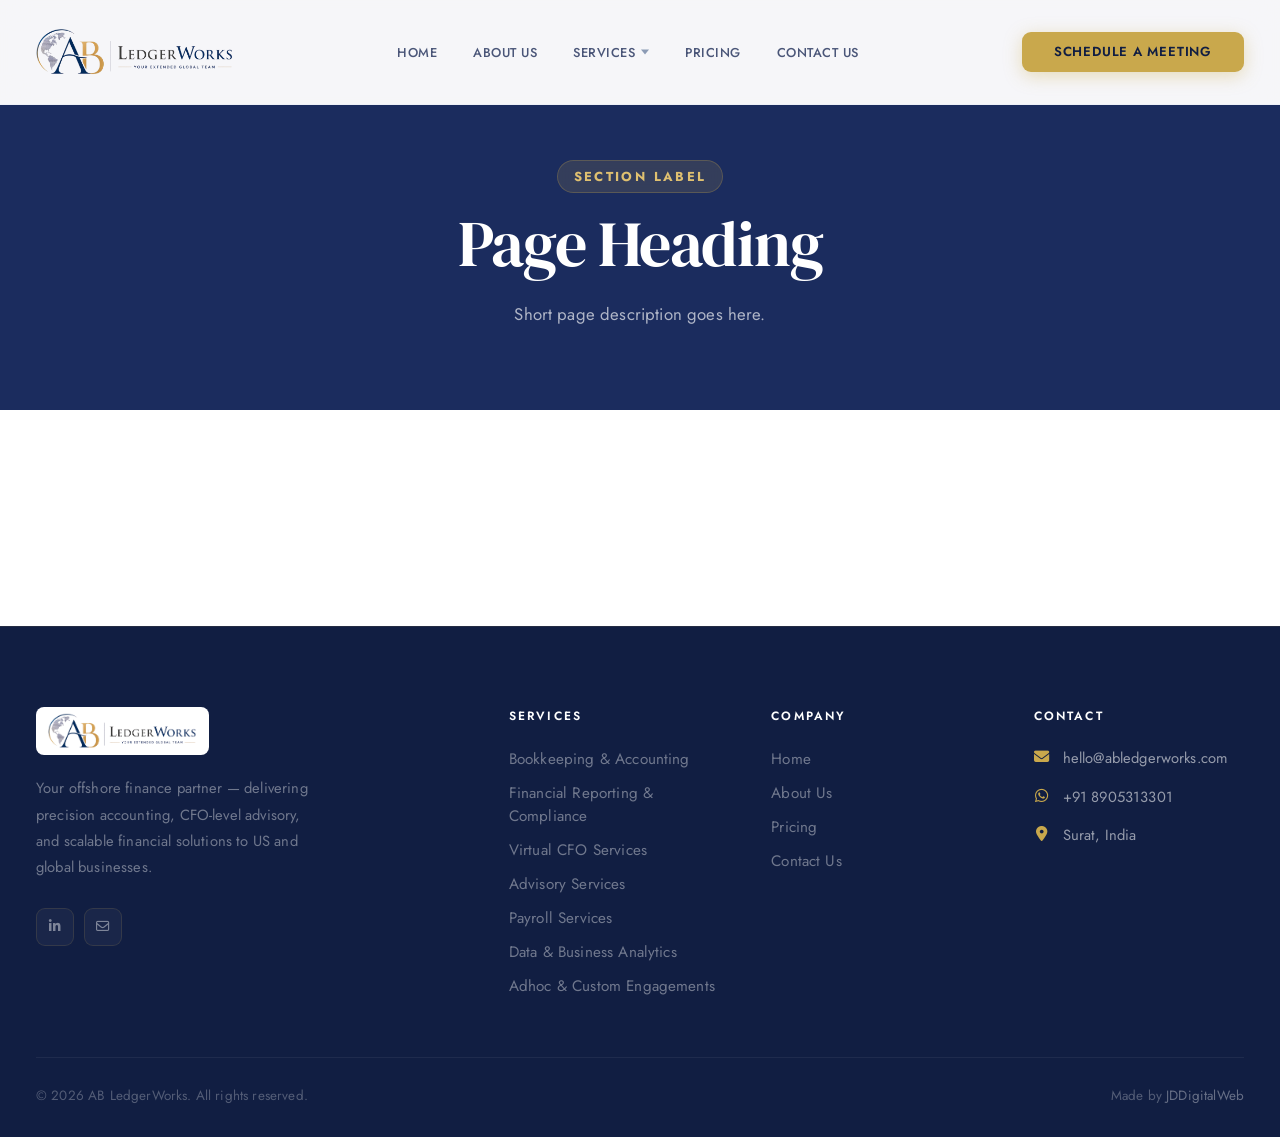
<file: page-template.html>
﻿<!DOCTYPE html>
<html lang="en">
<head>
<meta charset="UTF-8">
<meta name="viewport" content="width=device-width, initial-scale=1.0">
<title>PAGE TITLE — AB LedgerWorks</title>
<link href="https://fonts.googleapis.com/css2?family=DM+Serif+Display:ital@0;1&family=Jost:wght@300;400;500;600&display=swap" rel="stylesheet">
<link rel="stylesheet" href="https://cdnjs.cloudflare.com/ajax/libs/font-awesome/6.4.0/css/all.min.css">
<link rel="stylesheet" href="css/global.css">
<script src="js/layout.js" defer></script>
<style>
  /* ── PAGE-SPECIFIC STYLES ── */

  /* Inner pages need top padding to clear the fixed nav */
  .page-hero {
    background: var(--navy);
    padding: 160px 0 80px;
    text-align: center;
  }
  .page-hero-label { color: var(--accent-light); margin-bottom: 16px; }
  .page-hero-title {
    font-family: var(--font-display);
    font-size: clamp(2.8rem, 5vw, 4rem);
    color: var(--white); font-weight: 400;
    line-height: 1.1; letter-spacing: -0.02em;
  }
  .page-hero-sub {
    font-family: var(--font-body);
    font-size: 1.05rem; color: rgba(255,255,255,0.65);
    max-width: 52ch; margin: 20px auto 0; line-height: 1.85;
  }

</style>
</head>
<body>

<!-- Nav and footer are injected automatically by layout.js -->

<!-- ═══════════════ PAGE HERO ═══════════════ -->
<section class="page-hero">
  <div class="container">
    <div class="section-label page-hero-label">SECTION LABEL</div>
    <h1 class="page-hero-title">Page Heading</h1>
    <p class="page-hero-sub">Short page description goes here.</p>
  </div>
</section>

<!-- ═══════════════ PAGE CONTENT ═══════════════ -->
<section class="section">
  <div class="container">
    <!-- content here -->
  </div>
</section>

<script>
  /* ── PAGE-SPECIFIC JS ── */
</script>
</body>
</html>
</file>
<file: css/global.css>
/* ═══════════════════════════════════════
   AB LEDGERWORKS — GLOBAL STYLESHEET
   Shared across all pages
═══════════════════════════════════════ */

/* ─── TOKENS ─── */
:root {
  --navy:         #1B2C5E;
  --navy-deep:    #111E42;
  --navy-mid:     #213570;
  --navy-light:   #2B4494;
  --accent:       #C9A84C;
  --accent-light: #DFC070;
  --accent-dark:  #A8882E;
  --accent-glow:  rgba(201,168,76,0.15);
  --silver:       #8C9BB5;
  --white:        #FFFFFF;
  --off-white:    #F8F9FC;
  --grey-50:      #F4F6FA;
  --grey-100:     #EDF0F7;
  --grey-200:     #D8DDEC;
  --grey-300:     #B8C2D8;
  --grey-400:     #8C9BB5;
  --grey-600:     #4A5578;
  --grey-800:     #2A3355;
  --font-display: 'DM Serif Display', Georgia, serif;
  --font-body:    'Jost', system-ui, sans-serif;
  --shadow-sm:    0 1px 4px rgba(27,44,94,0.07);
  --shadow-md:    0 4px 20px rgba(27,44,94,0.12);
  --shadow-lg:    0 16px 52px rgba(27,44,94,0.18);
  --shadow-accent: 0 8px 32px rgba(201,168,76,0.30);
  --radius:       14px;
  --radius-lg:    22px;
  --radius-xl:    32px;
}

/* ─── RESET ─── */
*, *::before, *::after { box-sizing: border-box; margin: 0; padding: 0; }
html { scroll-behavior: smooth; }
body {
  font-family: var(--font-body);
  font-size: 16px;
  font-weight: 400;
  color: var(--navy);
  background: var(--white);
  overflow-x: hidden;
  -webkit-font-smoothing: antialiased;
  letter-spacing: 0.01em;
}

/* ─── UTILITY ─── */
.container { max-width: 1320px; margin: 0 auto; padding: 0 36px; }
.section { padding: 108px 0; }

/* ─── SECTION TYPOGRAPHY ─── */
.section-label {
  display: inline-flex; align-items: center;
  font-family: var(--font-body);
  font-size: 13px; font-weight: 700; letter-spacing: 0.18em;
  text-transform: uppercase; color: var(--accent-dark); margin-bottom: 20px;
  background: var(--accent-glow);
  border: 1px solid rgba(201,168,76,0.25);
  border-radius: 100px;
  padding: 6px 16px;
  backdrop-filter: blur(6px); -webkit-backdrop-filter: blur(6px);
}
.section-title {
  font-family: var(--font-display);
  font-size: clamp(2.6rem, 4.5vw, 3.6rem);
  color: var(--navy); line-height: 1.1; margin-bottom: 18px;
  font-weight: 400; letter-spacing: -0.01em;
}
.section-subtitle {
  font-family: var(--font-body);
  font-size: 1.06rem; font-weight: 400; color: var(--grey-600); line-height: 1.9; max-width: 60ch;
}

/* ─── BUTTONS ─── */
.btn {
  display: inline-flex; align-items: center; gap: 8px;
  padding: 14px 30px; border-radius: 9px; font-family: var(--font-body);
  font-size: 0.82rem; font-weight: 500; cursor: pointer;
  text-decoration: none; border: none; line-height: 1;
  letter-spacing: 0.06em; text-transform: uppercase;
}
.btn-primary {
  background: var(--accent);
  color: var(--navy-deep); font-weight: 600;
  box-shadow: 0 4px 18px rgba(201,168,76,0.36);
  transition: transform 0.25s, box-shadow 0.25s, background 0.25s;
}
.btn-primary:hover { background: var(--accent-dark); transform: translateY(-2px); box-shadow: var(--shadow-accent); }
.btn-outline {
  background: transparent; color: var(--navy); border: 1.5px solid var(--grey-200);
  transition: border-color 0.2s, color 0.2s, background 0.2s;
}
.btn-outline:hover { border-color: var(--accent); color: var(--accent-dark); background: var(--accent-glow); }
.btn-outline-white {
  background: transparent; color: rgba(255,255,255,0.82);
  border: 1.5px solid rgba(255,255,255,0.20);
  transition: border-color 0.2s, color 0.2s, background 0.2s;
}
.btn-outline-white:hover { border-color: rgba(255,255,255,0.6); color: var(--white); background: rgba(255,255,255,0.08); }
.btn-glass {
  background: rgba(255,255,255,0.10); color: var(--white);
  border: 1.5px solid rgba(255,255,255,0.22);
  backdrop-filter: blur(10px); -webkit-backdrop-filter: blur(10px);
  transition: background 0.25s, border-color 0.25s, color 0.25s, box-shadow 0.25s;
}
.btn-glass:hover {
  background: var(--accent); border-color: var(--accent);
  color: var(--white); box-shadow: var(--shadow-accent);
}
.btn-navy {
  background: var(--navy); color: var(--white);
  box-shadow: 0 4px 18px rgba(27,44,94,0.30);
  transition: background 0.25s, transform 0.25s, box-shadow 0.25s;
}
.btn-navy:hover { background: var(--navy-light); transform: translateY(-2px); box-shadow: 0 8px 28px rgba(27,44,94,0.38); }

/* ─── HERO ANIMATIONS (shared across all pages) ─── */
@keyframes heroFadeUp {
  from { opacity: 0; transform: translateY(32px); filter: blur(4px); }
  to   { opacity: 1; transform: translateY(0);    filter: blur(0); }
}
@keyframes heroSectionFade {
  from { opacity: 0; transform: scale(1.025); }
  to   { opacity: 1; transform: scale(1); }
}
.page-hero {
  animation: heroSectionFade 1s cubic-bezier(0.22,1,0.36,1) both;
}
/* Utility classes — add to hero label/title/sub/actions elements */
.hero-anim-label   { animation: heroFadeUp 0.7s cubic-bezier(0.22,1,0.36,1) 0.10s both; }
.hero-anim-title   { animation: heroFadeUp 0.8s cubic-bezier(0.22,1,0.36,1) 0.25s both; }
.hero-anim-sub     { animation: heroFadeUp 0.7s cubic-bezier(0.22,1,0.36,1) 0.42s both; }
.hero-anim-actions { animation: heroFadeUp 0.7s cubic-bezier(0.22,1,0.36,1) 0.56s both; }

/* ─── SCROLL PROGRESS ─── */
.scroll-progress {
  position: fixed; top: 0; left: 0; height: 3px;
  background: linear-gradient(90deg, var(--navy-deep), var(--navy-light), #5B8FD4);
  z-index: 200; width: 0%; transition: width 0.1s linear;
}

/* ═══════════════════════════════════════
   NAVBAR
═══════════════════════════════════════ */
nav {
  position: fixed; top: 0; left: 0; right: 0; z-index: 100;
  padding: 28px 0;
  background: rgba(255,255,255,0.96);
  backdrop-filter: blur(14px); -webkit-backdrop-filter: blur(14px);
  box-shadow: 0 1px 0 rgba(27,44,94,0.08);
  border-bottom: 1px solid var(--grey-100);
  transition: padding 0.3s ease, box-shadow 0.3s ease;
}
nav.scrolled {
  padding: 20px 0;
  box-shadow: 0 4px 28px rgba(27,44,94,0.10);
  border-bottom-color: var(--grey-200);
}
nav .container { display: flex; align-items: center; justify-content: space-between; gap: 24px; }

.nav-logo { display: flex; align-items: center; gap: 14px; text-decoration: none; flex-shrink: 0; order: 1; }
.nav-logo-img { height: 48px; width: auto; object-fit: contain; }

.nav-links { display: flex; align-items: center; gap: 36px; list-style: none; flex: 1; justify-content: center; order: 2; }
.nav-item { position: relative; }
.nav-item > a {
  display: flex; align-items: center; gap: 5px; color: var(--grey-600);
  text-decoration: none; font-size: 0.8rem; font-weight: 500;
  letter-spacing: 0.04em; text-transform: uppercase;
  transition: color 0.2s; position: relative;
}
.nav-item > a::after {
  content: ''; position: absolute; bottom: -4px; left: 0; right: 0;
  height: 1.5px; background: var(--accent);
  transform: scaleX(0); transition: transform 0.25s ease;
}
.nav-item > a:hover,
.nav-item > a.active { color: var(--accent-dark); }
.nav-item > a:hover::after,
.nav-item > a.active::after { transform: scaleX(1); }

.dropdown-toggle { padding-right: 14px; }
.dropdown-toggle::before {
  content: ''; position: absolute; right: 0; top: 50%;
  transform: translateY(-50%); width: 0; height: 0;
  border-left: 4px solid transparent; border-right: 4px solid transparent;
  border-top: 5px solid var(--grey-400);
  transition: transform 0.3s, border-top-color 0.2s; pointer-events: none;
}
.nav-item:hover > a.dropdown-toggle::before { transform: translateY(-50%) rotate(180deg); border-top-color: var(--accent-dark); }
.nav-item > a.dropdown-toggle::after { display: none; }

.dropdown-menu {
  position: absolute; top: 100%; left: -16px; min-width: 290px;
  background: var(--white); border: 1px solid var(--grey-100); border-radius: 16px;
  box-shadow: 0 16px 44px rgba(27,44,94,0.14);
  margin-top: 10px; opacity: 0; visibility: hidden;
  transform: translateY(-6px); transition: all 0.25s ease;
  padding: 8px 0; z-index: 101;
}
.nav-item:hover .dropdown-menu { opacity: 1; visibility: visible; transform: translateY(0); }
.dropdown-menu a {
  display: block; padding: 11px 20px; color: var(--grey-600);
  text-decoration: none; font-size: 0.86rem; font-weight: 500;
  transition: all 0.2s; border-left: 2px solid transparent;
}
.dropdown-menu a:hover { background: var(--grey-50); color: var(--accent-dark); border-left-color: var(--accent); padding-left: 24px; }
.dropdown-menu .dropdown-title {
  padding: 12px 20px 8px; color: var(--navy); font-weight: 700;
  font-size: 0.74rem; text-transform: uppercase; letter-spacing: 0.11em;
  border-bottom: 1px solid var(--grey-100);
}

.nav-cta { display: flex; align-items: center; gap: 12px; flex-shrink: 0; order: 3; }

.hamburger {
  display: none; flex-direction: column; gap: 5px; cursor: pointer;
  padding: 4px; background: none; border: none; order: 3; margin-left: auto;
}
.hamburger span { display: block; width: 22px; height: 2px; background: var(--navy); border-radius: 2px; transition: all 0.3s ease; }
.hamburger.active span:nth-child(1) { transform: translateY(7px) rotate(45deg); }
.hamburger.active span:nth-child(2) { opacity: 0; transform: scaleX(0); }
.hamburger.active span:nth-child(3) { transform: translateY(-7px) rotate(-45deg); }

.mobile-menu {
  display: none; position: fixed; top: 0; left: 0; right: 0;
  background: var(--navy-deep); flex-direction: column;
  z-index: 99; max-height: 100vh; overflow-y: auto; padding: 20px 0;
}
.mobile-menu.active { display: flex; }
.mobile-menu > a, .mobile-menu .mobile-dropdown-row {
  color: rgba(255,255,255,0.8); text-decoration: none;
  font-size: 0.9rem; font-weight: 500;
  border-bottom: 1px solid rgba(27,44,94,0.25);
  transition: all 0.2s; display: flex; align-items: center;
}
.mobile-menu > a { padding: 14px 24px; justify-content: space-between; }
.mobile-menu > a:hover { background: rgba(43,68,148,0.30); color: var(--white); }
.mobile-dropdown-row:hover { background: rgba(43,68,148,0.30); }
.mobile-dropdown-link {
  flex: 1; padding: 14px 24px;
  color: rgba(255,255,255,0.8); text-decoration: none;
  font-size: 0.9rem; font-weight: 500;
  transition: color 0.2s;
}
.mobile-dropdown-row:hover .mobile-dropdown-link { color: var(--white); }
.mobile-dropdown-toggle {
  padding: 14px 20px; background: none; border: none; cursor: pointer;
  display: flex; align-items: center; justify-content: center;
  transition: background 0.2s;
}
.mobile-dropdown-menu { display: none; flex-direction: column; background: rgba(0,0,0,0.2); }
.mobile-dropdown-menu.active { display: flex; }
.mobile-dropdown-menu a {
  padding: 11px 40px; color: rgba(255,255,255,0.68); text-decoration: none;
  font-size: 0.85rem; border-bottom: 1px solid rgba(27,44,94,0.15);
}
.mobile-dropdown-menu a:hover { background: rgba(43,68,148,0.25); color: rgba(255,255,255,0.95); }

/* ═══════════════════════════════════════
   FOOTER
═══════════════════════════════════════ */
footer { background: var(--navy-deep); padding: 80px 0 32px; border-top: 1px solid rgba(201,168,76,0.10); }
.footer-top { display: grid; grid-template-columns: 2fr 1fr 1fr 1fr; gap: 52px; margin-bottom: 60px; }

.footer-logo-img { height: 48px; width: auto; object-fit: contain; display: block; margin-bottom: 20px; background: var(--white); padding: 6px 12px; border-radius: 8px; }
.footer-brand-desc { color: rgba(255,255,255,0.40); font-size: 0.92rem; line-height: 1.78; max-width: 280px; margin-bottom: 28px; }
.footer-social { display: flex; gap: 10px; }
.footer-social a {
  width: 38px; height: 38px; border-radius: 9px;
  background: rgba(255,255,255,0.04); border: 1px solid rgba(201,168,76,0.14);
  display: flex; align-items: center; justify-content: center;
  color: rgba(255,255,255,0.44); text-decoration: none; font-size: 0.85rem;
  transition: background 0.25s, border-color 0.25s, color 0.25s;
}
.footer-social a:hover { background: var(--accent); border-color: var(--accent); color: var(--navy-deep); }
.footer-col-title { font-family: var(--font-body); color: var(--white); font-weight: 600; font-size: 0.75rem; text-transform: uppercase; letter-spacing: 0.18em; margin-bottom: 22px; }
.footer-links { list-style: none; display: flex; flex-direction: column; gap: 11px; }
.footer-links a { font-family: var(--font-body); color: rgba(255,255,255,0.40); font-size: 0.95rem; font-weight: 400; text-decoration: none; transition: color 0.2s; }
.footer-links a:hover { color: var(--accent-light); }
.footer-contact-item { display: flex; align-items: flex-start; gap: 13px; margin-bottom: 16px; }
.contact-icon { color: var(--accent); flex-shrink: 0; font-size: 0.95rem; width: 1rem; display: flex; align-items: center; justify-content: center; margin-top: 2px; }
.footer-contact-item span, .footer-contact-item a { color: rgba(255,255,255,0.56); font-size: 0.92rem; line-height: 1.5; text-decoration: none; transition: color 0.2s; }
.footer-contact-item a:hover { color: var(--accent-light); }
.footer-bottom {
  border-top: 1px solid rgba(255,255,255,0.06); padding-top: 28px;
  display: flex; justify-content: space-between; align-items: center; flex-wrap: wrap; gap: 16px;
}
.footer-copy { color: rgba(255,255,255,0.28); font-size: 0.84rem; }
.footer-credit { color: rgba(255,255,255,0.28); font-size: 0.84rem; }
.footer-credit a { color: rgba(255,255,255,0.36); text-decoration: none; transition: color 0.2s; }
.footer-credit a:hover { color: var(--accent-light); }

/* ═══════════════════════════════════════
   RESPONSIVE — SHARED
═══════════════════════════════════════ */
@media (max-width: 1100px) {
  .footer-top { grid-template-columns: 1fr 1fr; gap: 40px; }
}
@media (max-width: 900px) {
  .nav-links, .nav-cta { display: none; }
  .hamburger { display: flex; }
  .section { padding: 84px 0; }
}
@media (max-width: 768px) {
  nav { padding: 10px 0; }
  .nav-logo-img { height: 36px; }
  .section { padding: 72px 0; }
  .footer-top { grid-template-columns: 1fr; gap: 36px; }
  .footer-brand-desc { max-width: 100%; }
  .footer-bottom { flex-direction: column; align-items: flex-start; }
}
@media (max-width: 540px) {
  .section-label { font-size: 10px; }
  .section-title { font-size: clamp(2.15rem, 6vw, 2.55rem); }
}
</file>
